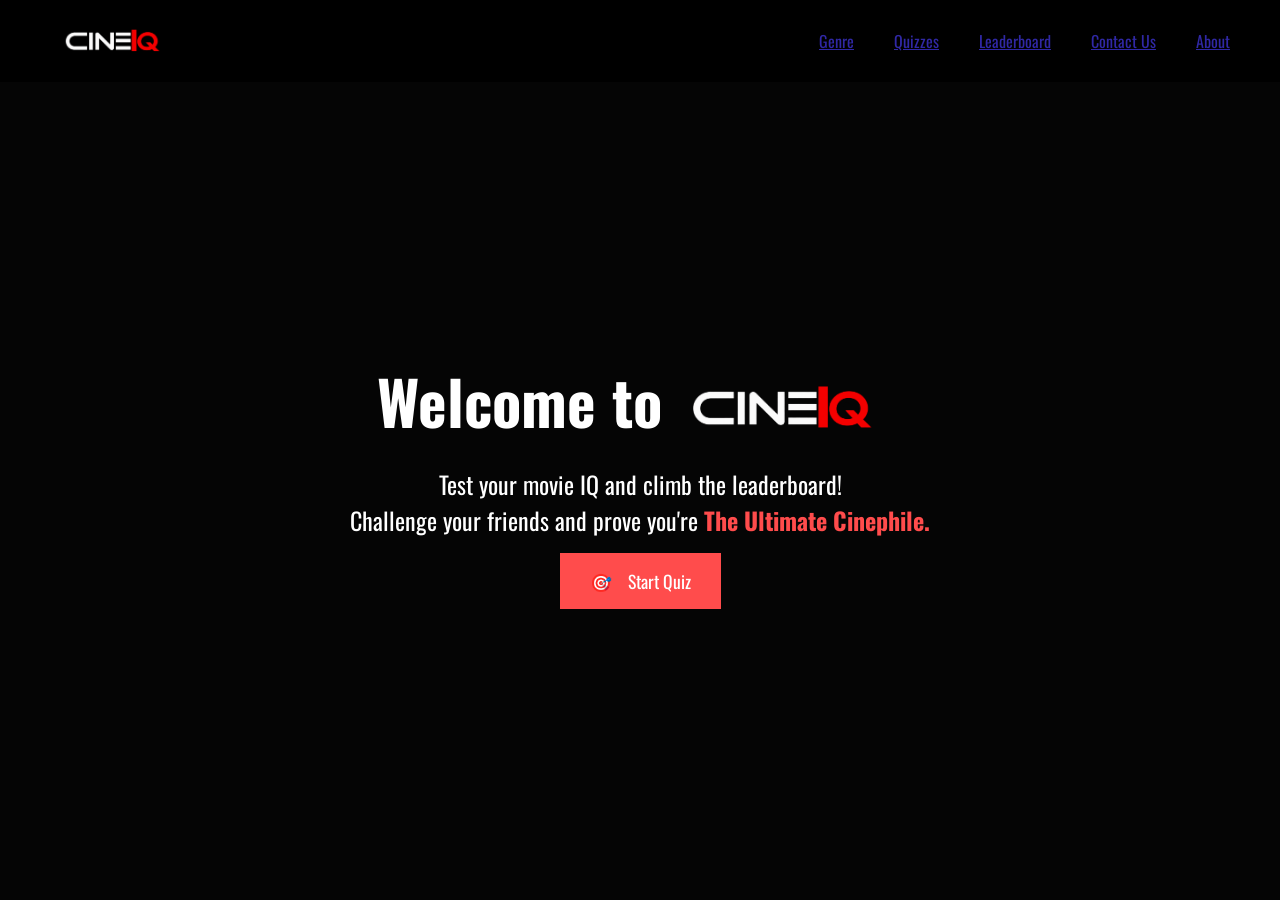
<file: index.html>
<html>
<head>
    
    <title>CinIQ</title>
    <link rel="stylesheet" href="n3.css">
    <link href="https://fonts.googleapis.com/css2?family=Oswald:wght@500&display=swap" rel="stylesheet">

    <style>
    
.navi-links a {
    color: #3028a5;
    text-decoration: underline; 
    transition: 0.3s;
}


.dropdown {
    position: relative;
}


.dropdown-menu {
    display: none;
    position: absolute;
    top: 100%;
    left: 0;
    background-color: rgba(0,0,0,0.85);
    padding: 10px 0;
    list-style: none;
    min-width: 150px;
    z-index: 1000;
}


.dropdown-menu li a {
    display: block;
    padding: 8px 20px;
    color: #3028a5;
    text-decoration: underline;
}

.dropdown-menu li a:hover {
    color: #ff4c4c;
}


.dropdown:hover .dropdown-menu {
    display: block;
}
</style>
</head>
<body>
    
    <header>
        <nav class="navibar">
            <div class="logo">
            <img src="cineiq-logo.png" alt="CINEIQ Logo">
            </div>
            <ul class="navi-links">
                <li class="dropdown">
                <a href="n22.html">Genre</a>
                <ul class="dropdown-menu">
                <li><a href="n333.html#Fantasy">Fantasy</a></li>
                <li><a href="n333.html#Sci-Fi">Sci-Fi</a></li>
                <li><a href="n333.html#Action">Action</a></li>
                <li><a href="n333.html#Horror">Horror</a></li>
                <li><a href="n333.html#Comedy">Comedy</a></li>
                <li><a href="n333.html#Romance">Romance</a></li>
            </ul>
        </li>
                <li><a href="n333.html">Quizzes</a></li>
                <li><a href="n8.html">Leaderboard</a></li>
                <li><a href="n7.html">Contact Us</a></li>
                <li><a href="n9.html">About</a></li>
            </ul>
        </nav>
    </header>


    <script>
        function startQuiz() {
            let name = prompt("Enter your name:");
            if (!name || name.trim() === "") {
                alert("Name is required to continue.");
                return;
            }
        
            let age = prompt("Enter your age:");
            if (!age || isNaN(age)) {
                alert("Please enter a valid number for age.");
                return;
            }
        
            age = parseInt(age);
            if (age < 18) {
                alert("Sorry, you must be 18 or older to enter the quiz.");
                return;
            }
        
            let players = JSON.parse(localStorage.getItem("leaderboard")) || [];
            players.push({ name: name, score: 0 });
            localStorage.setItem("leaderboard", JSON.stringify(players));
        
            window.location.href = "n22.html";
        }
        </script>
    <div class="hero">
        <div class="slide" style="background-image: url('Leonardo_Phoenix_09_Collage_of_popular_movie_posters_from_diff_1 (1).jpg');"></div>
        <div class="slide" style="background-image: url('Leonardo_Phoenix_09_Wide_cinematic_movie_still_panoramic_view_2 (1).jpg');"></div>
        <div class="slide" style="background-image: url('Header-SF-Movie-Reboots-JD.jpg');"></div>
        <div class="slide" style="background-image: url('Untitled-3.png');"></div>
        <div class="slide" style="background-image: url('20-Feel-Good-Movies-People-Swear-By-For-Your-Next-Bad-Day (1).webp');"></div>
      
        <div class="overlay"></div>

    
        
        <div class="hero-content">
            <br><br>
            <h1 class="welcome-heading">Welcome to <img src="cineiq-logo.png" alt="CINEIQ">
            </h1>
            <p>Test your movie IQ and climb the leaderboard!<br>
            Challenge your friends and prove you're <span><b>The Ultimate Cinephile.</b></span></p>
            
            <a href="#" class="cta-btn" onclick="startQuiz()">🎯&nbsp;&nbsp;&nbsp;&nbsp;Start Quiz</a>
        </div>
        </div>

        
    
</body>
</html>
</file>
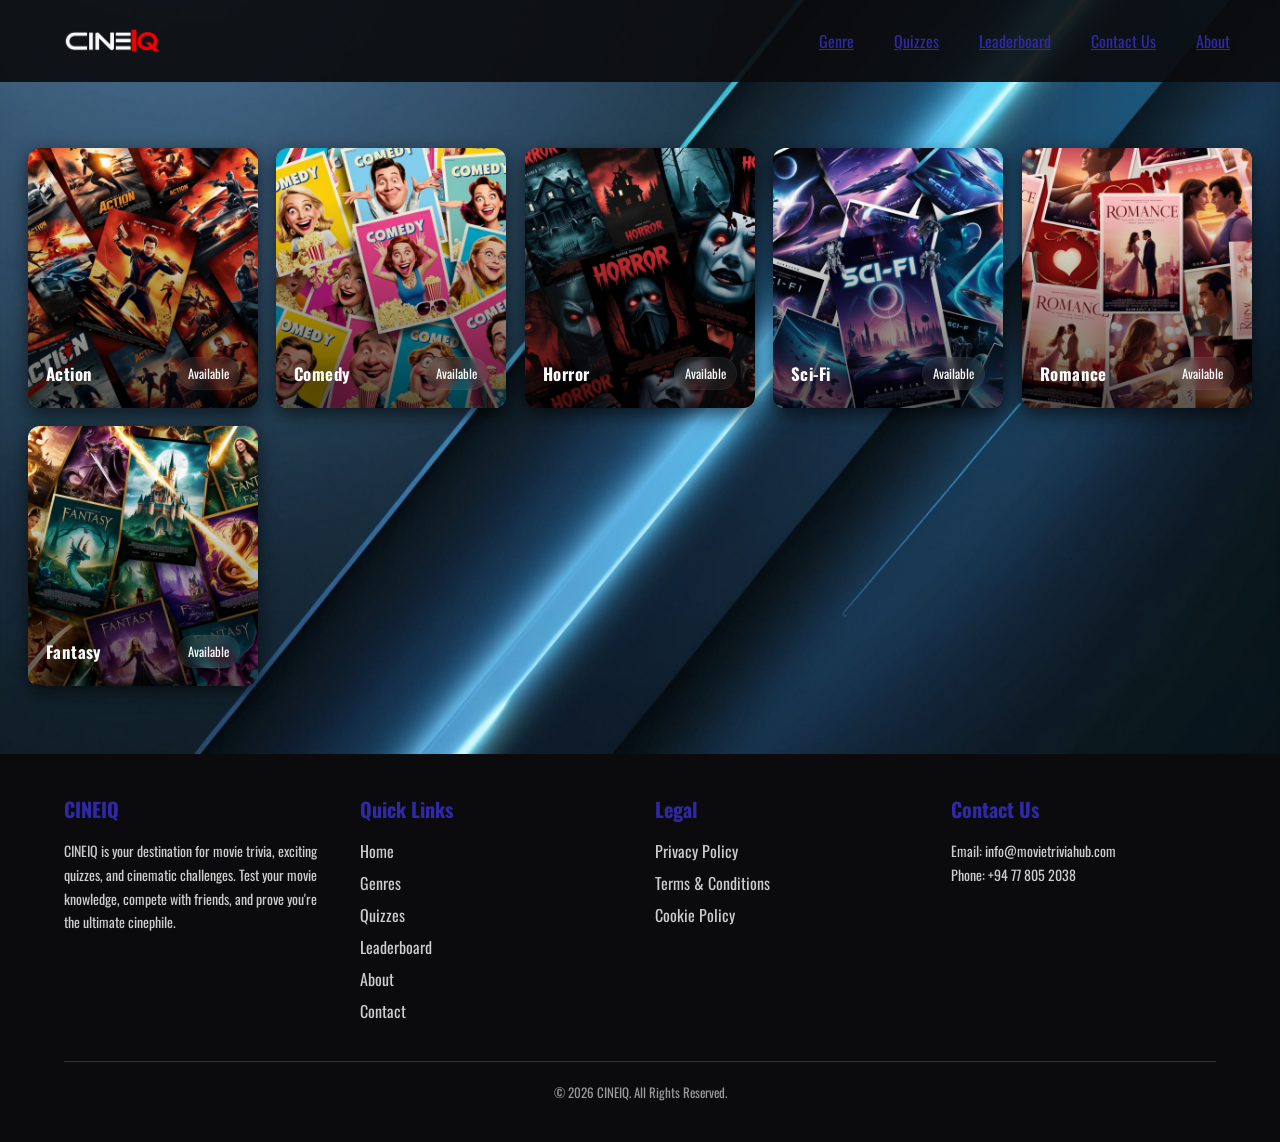
<file: n22.html>
<html>
    <head>
        <title>Categories</title>
            <link href="https://fonts.googleapis.com/css2?family=Oswald:wght@400;700&display=swap" rel="stylesheet">
            


            <style>

    * {
    margin: 0;
    padding: 0;
    box-sizing: border-box;
}


/* CINEIQ Navigation Logo */
.navibar .logo img {
    height: 42px;
    width: auto;
    display: block;
    object-fit: contain;
}


.navibar {
  font-family: 'Oswald', sans-serif;
    display: flex;
    justify-content: space-between; 
    align-items: center;
    padding: 20px 50px;
    background-color: rgba(11, 11, 13, 0.9); 
    position: fixed;
    top: 0;
    left: 0;
    right: 0;
    z-index: 1000;
}
.navibar .logo {
    font-size: 1.8rem;
    color: #3028a5;
}

.logo a {
    color: #3028a5;
    text-decoration: none;
    transition: color 0.3s;
}

.logo a:hover {
    color: #ff4c4c;
}

.navi-links {
    list-style: none;
    display: flex;
    gap: 40px;
}
.navi-links a {
    color: #3028a5;
    text-decoration: none;
    transition: 0.3s;
}
.navi-links a:hover {
    color: #ff4c4c;
}


:root{
    --bg:#0b0b0d;
    --card-radius:12px;
    --overlay-grad: linear-gradient(180deg, rgba(0,0,0,0.0) 20%, rgba(0,0,0,0.65) 100%);
    --accent: #ff3e00;
    --gap: 18px;
  }

  *{box-sizing:border-box}
  html,body{height:100%}
  body{
    margin:0;
    font-family:'Oswald', Inter, system-ui, -apple-system, "Segoe UI", Roboto, "Helvetica Neue", Arial, sans-serif;
    background:var(--bg);
    color:#fff;
    

    background-image: url('Leonardo_Phoenix_09_A_sleek_modern_dark_blue_abstract_backgrou_3.jpg');
    background-size: cover;
    background-position: center;
    background-repeat: no-repeat;
    background-attachment: fixed;
  }

  
  main {
    padding: 28px;
}

  .grid{
    display:grid;
    grid-template-columns: repeat(auto-fit, minmax(200px, 1fr));
    gap:var(--gap);
    align-items:stretch;
  }

  .card{
    position:relative;
    border-radius:var(--card-radius);
    overflow:hidden;
    transform-origin:center;
    transition: transform 300ms cubic-bezier(.2,.9,.3,1), box-shadow 300ms;
    cursor:pointer;
    min-height:260px;
    box-shadow: 0 6px 18px rgba(0,0,0,0.6);
    will-change: transform;
  }



  .card img{
    width:100%;
    height:100%;
    object-fit:cover;
    display:block;
    transition: transform 450ms ease;
  }

  .overlay{
    position:absolute;
    inset:0;
    display:flex;
    align-items:flex-end;
    justify-content:center;
    padding:18px;
    background:var(--overlay-grad);
    pointer-events:none;
  }

  .meta{
    width:100%;
    display:flex;
    align-items:center;
    justify-content:space-between;
    gap:10px;
  }

  .title{
    font-weight:700;
    font-size:1.05rem;
    letter-spacing:0.4px;
    color:#fff;
    text-shadow: 0 6px 18px rgba(0,0,0,0.6);
  }
  .tag{
    font-size:0.8rem;
    padding:6px 10px;
    border-radius:999px;
    background:rgba(255,255,255,0.06);
    border:1px solid rgba(255,255,255,0.04);
    color:#fff;
    backdrop-filter: blur(4px);
  }


  .card:hover{
    transform: translateY(-8px) scale(1.03) rotate(0deg) !important;
    box-shadow: 0 18px 40px rgba(0,0,0,0.7);
  }
  .card:hover img{
    transform: scale(1.08);
  }


  @media (max-width:520px){
    .card{ min-height:180px; }
    .title{ font-size:0.98rem; }
  }


  .card:focus{
    outline: 3px solid rgba(255,62,0,0.22);
    outline-offset:6px;
  }

  html {
    scroll-behavior: smooth;
  }



.navi-links a {
    color: #3028a5;
    text-decoration: underline; 
    transition: 0.3s;
}

.dropdown {
    position: relative;
}


.dropdown-menu {
    display: none;
    position: absolute;
    top: 100%;
    left: 0;
    background-color: rgba(0,0,0,0.85);
    padding: 10px 0;
    list-style: none;
    min-width: 150px;
    z-index: 1000;
}


.dropdown-menu li a {
    display: block;
    padding: 8px 20px;
    color: #3028a5;
    text-decoration: underline;
}

.dropdown-menu li a:hover {
    color: #ff4c4c;
}


.dropdown:hover .dropdown-menu {
    display: block;
}

/* Adjust layout and spacing for mobile screens */
@media (max-width: 768px) {
  body {
    padding: 10px;
  }

  .navibar {
    flex-direction: column;
    align-items: flex-start;
    padding: 10px 20px;
  }

  .navi-links {
    flex-direction: column;
    gap: 20px;
    width: 100%;
  }

  .grid {
    grid-template-columns: 1fr;
    gap: 12px;
  }

  footer {
    padding: 20px 10px;
  }

  footer div {
    margin: 10px 0;
  }
}

@media (max-width: 520px) {
  .card {
    min-height: 180px;
  }

  .title {
    font-size: 0.9rem;
  }

  .tag {
    font-size: 0.7rem;
  }

  footer div {
    text-align: center;
  }
}

/* CINEIQ Footer */
.footer {
    background: #0b0b0d;
    color: #fff;
    padding: 40px 5%;
    margin-top: 40px;
    width: 100%;
    font-family: 'Oswald', sans-serif;
}

.footer-container {
    max-width: 1200px;
    margin: auto;
    display: flex;
    flex-wrap: wrap;
    justify-content: space-between;
    gap: 30px;
}

.footer-section {
    flex: 1;
    min-width: 200px;
}

.footer-section h3 {
    color: #3028a5;
    margin-bottom: 15px;
    font-size: 20px;
}

.footer-section p {
    font-size: 14px;
    line-height: 1.7;
    color: #ccc;
}

.footer-section ul {
    list-style: none;
}

.footer-section ul li {
    margin-bottom: 8px;
}

.footer-section a {
    color: #ccc;
    text-decoration: none;
    transition: 0.3s;
}

.footer-section a:hover {
    color: #ff4c4c;
}

.footer hr {
    border: 0;
    border-top: 1px solid #333;
    margin: 30px 0 20px;
}

.footer-bottom {
    text-align: center;
    font-size: 13px;
    color: #999;
}

</style>
        </head>
        <body>

          <header>
            <nav class="navibar">
                <div class="logo">
                  <a href="index.html">
                <img src="cineiq-logo.png" alt="CINEIQ Logo">
                </a>
                </div>
                <ul class="navi-links">
                    <li class="dropdown">
                    <a href="n22.html">Genre</a>
                    <ul class="dropdown-menu">
                    <li><a href="n333.html#Fantasy">Fantasy</a></li>
                    <li><a href="n333.html#Sci-Fi">Sci-Fi</a></li>
                    <li><a href="n333.html#Action">Action</a></li>
                    <li><a href="n333.html#Horror">Horror</a></li>
                    <li><a href="n333.html#Comedy">Comedy</a></li>
                    <li><a href="n333.html#Romance">Romance</a></li>
                </ul>
            </li>
                    <li><a href="n333.html">Quizzes</a></li>
                    <li><a href="n8.html">Leaderboard</a></li>
                    <li><a href="n7.html">Contact Us</a></li>
                    <li><a href="n9.html">About</a></li>
                </ul>
            </nav>
        </header>
                <br><br><br><br><br>
            <main>
                <section class="grid" aria-label="Movie categories">
                 
                   <a href="n333.html#Action">
                  <article class="card" tabindex="0" data-rotate="-6" role="button" aria-pressed="false" aria-label="Action category">
                    <img src="Leonardo_Phoenix_09_Collage_of_explosive_action_movie_posters_0.jpg" alt="Action genre poster collage">
                    <div class="overlay">
                      <div class="meta">
                        <div class="title">Action</div>
                        <div class="tag">Available</div>
                      </div>
                    </div>
                  </article></a>
                  
                  <a href="n333.html#Comedy">
                  <article class="card" tabindex="0" data-rotate="3" role="button" aria-pressed="false" aria-label="Comedy category">
                    <img src="Leonardo_Phoenix_09_Collage_of_colorful_comedy_movie_posters_f_3.jpg" alt="Comedy genre poster collage">
                    <div class="overlay">
                      <div class="meta">
                        <div class="title">Comedy</div>
                        <div class="tag">Available</div>
                      </div>
                    </div>
                  </article></a>
              
                  <a href="n333.html#Horror">
                  <article class="card" tabindex="0" data-rotate="-3" role="button" aria-pressed="false" aria-label="Horror category">
                    <img src="Leonardo_Phoenix_09_Collage_of_horror_movie_posters_featuring_1.jpg" alt="Horror genre poster collage">
                    <div class="overlay">
                      <div class="meta">
                        <div class="title">Horror</div>
                        <div class="tag">Available</div>
                      </div>
                    </div>
                  </article></a>
              
                  <a href="n333.html#Sci-Fi">
                  <article class="card" tabindex="0" data-rotate="6" role="button" aria-pressed="false" aria-label="Science Fiction category">
                    <img src="Leonardo_Phoenix_09_Collage_of_scifi_movie_posters_featuring_s_2.jpg" alt="Science fiction genre poster collage">
                    <div class="overlay">
                      <div class="meta">
                        <div class="title">Sci-Fi</div>
                        <div class="tag">Available</div>
                      </div>
                    </div>
                  </article></a>
              

                  <a href="n333.html#Romance">
                  <article class="card" tabindex="0" data-rotate="0" role="button" aria-pressed="false" aria-label="Romance category">
                    <img src="Leonardo_Phoenix_09_Collage_of_romance_movie_posters_featuring_3.jpg" alt="Romance genre poster collage">
                    <div class="overlay">
                      <div class="meta">
                        <div class="title">Romance</div>
                        <div class="tag">Available</div>
                      </div>
                    </div>
                  </article></a>
              

                  <a href="n333.html#Fantasy">
                  <article class="card" tabindex="0" data-rotate="-3" role="button" aria-pressed="false" aria-label="Fantasy category">
                    <img src="Leonardo_Phoenix_09_Collage_of_fantasy_movie_posters_featuring_2.jpg" alt="Fantasy genre poster collage">
                    <div class="overlay">
                      <div class="meta">
                        <div class="title">Fantasy</div>
                        <div class="tag">Available</div>
                      </div>
                    </div>
                  </article></a>
              
                </section>
              </main>

<!-- CINEIQ Footer -->
<footer class="footer">

    <div class="footer-container">

        <!-- About -->
        <div class="footer-section">
            <h3>CINEIQ</h3>
            <p>
                CINEIQ is your destination for movie trivia,
                exciting quizzes, and cinematic challenges.
                Test your movie knowledge, compete with friends,
                and prove you're the ultimate cinephile.
            </p>
        </div>

        <!-- Quick Links -->
        <div class="footer-section">
            <h3>Quick Links</h3>
            <ul>
                <li><a href="n1.html">Home</a></li>
                <li><a href="n22.html">Genres</a></li>
                <li><a href="n333.html">Quizzes</a></li>
                <li><a href="n8.html">Leaderboard</a></li>
                <li><a href="n9.html">About</a></li>
                <li><a href="n7.html">Contact</a></li>
            </ul>
        </div>

        <!-- Legal -->
        <div class="footer-section">
            <h3>Legal</h3>
            <ul>
                <li><a href="#">Privacy Policy</a></li>
                <li><a href="#">Terms & Conditions</a></li>
                <li><a href="#">Cookie Policy</a></li>
            </ul>
        </div>

        <!-- Contact -->
        <div class="footer-section">
            <h3>Contact Us</h3>
            <p>Email: info@movietriviahub.com</p>
            <p>Phone: +94 77 805 2038</p>
        </div>

    </div>

    <hr>

    <div class="footer-bottom">
        &copy; 2026 CINEIQ. All Rights Reserved.
    </div>

</footer>

            </body>
    </html>
</file>
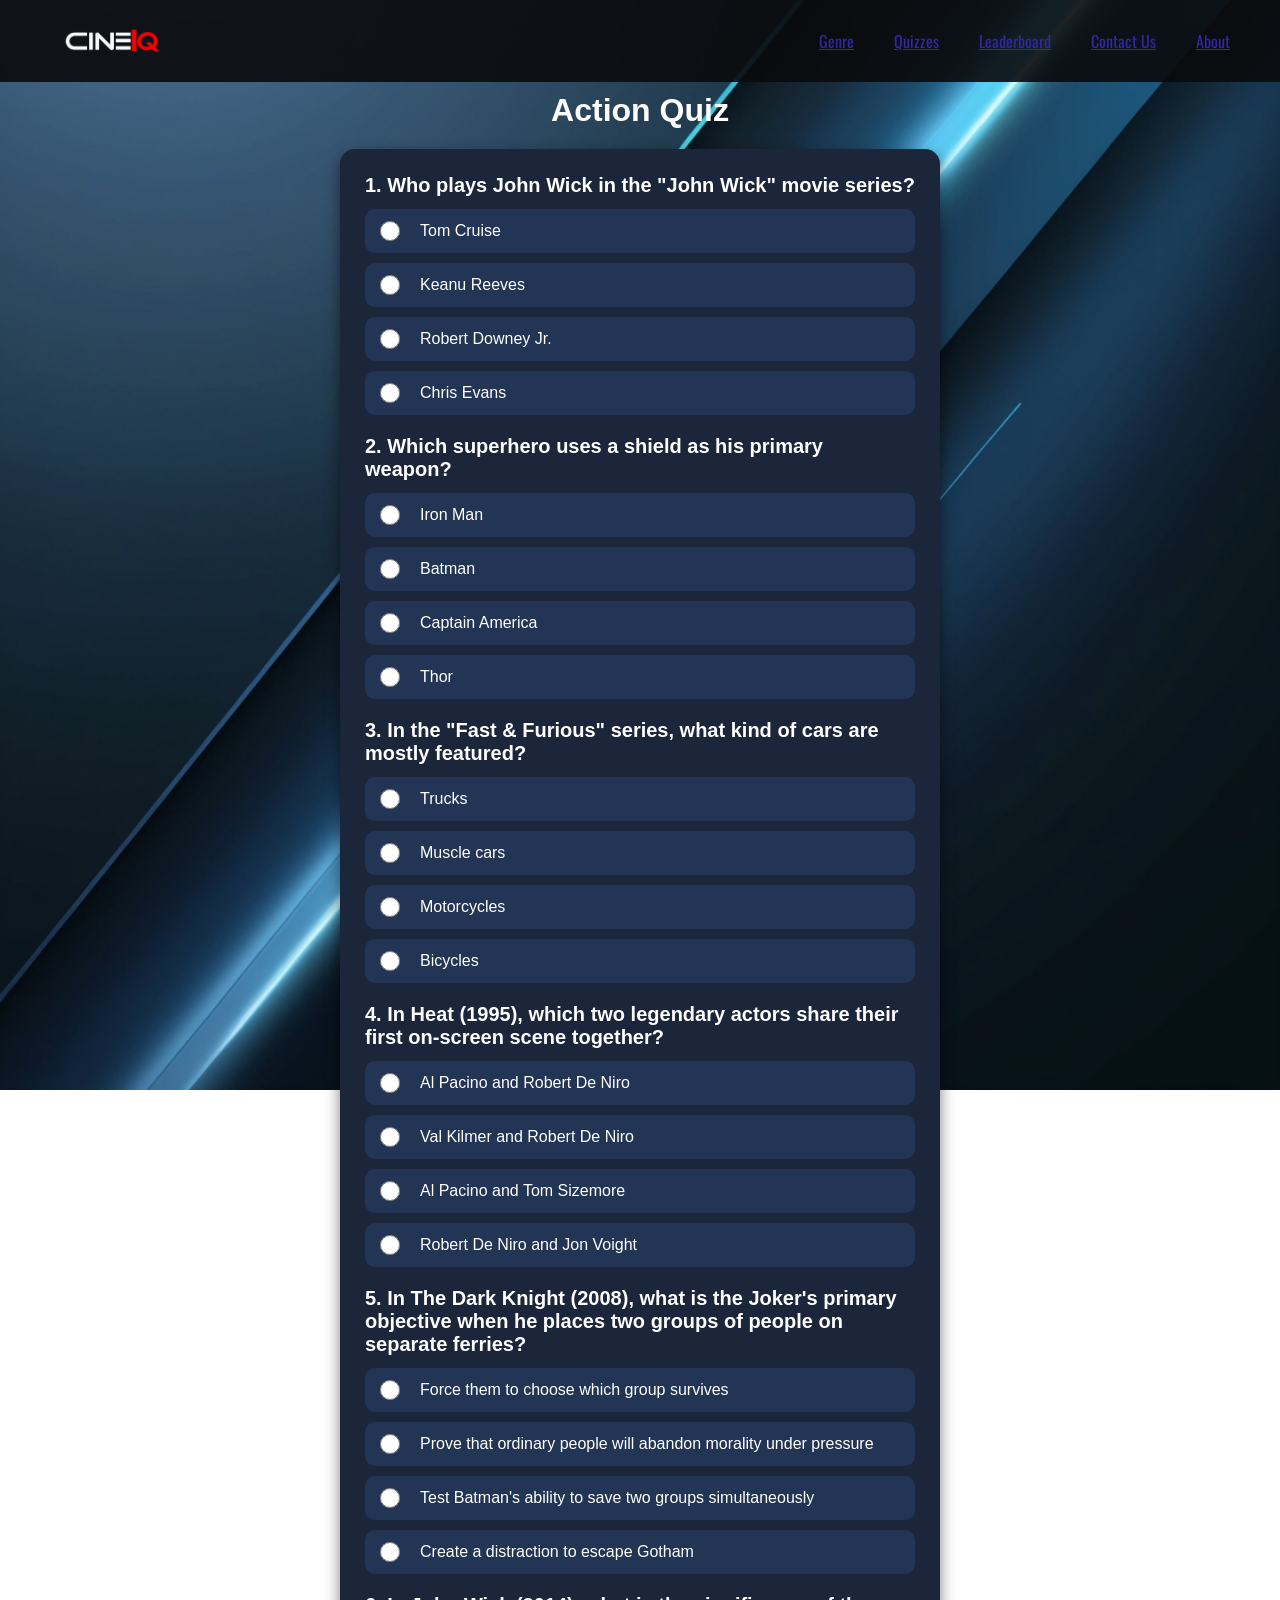
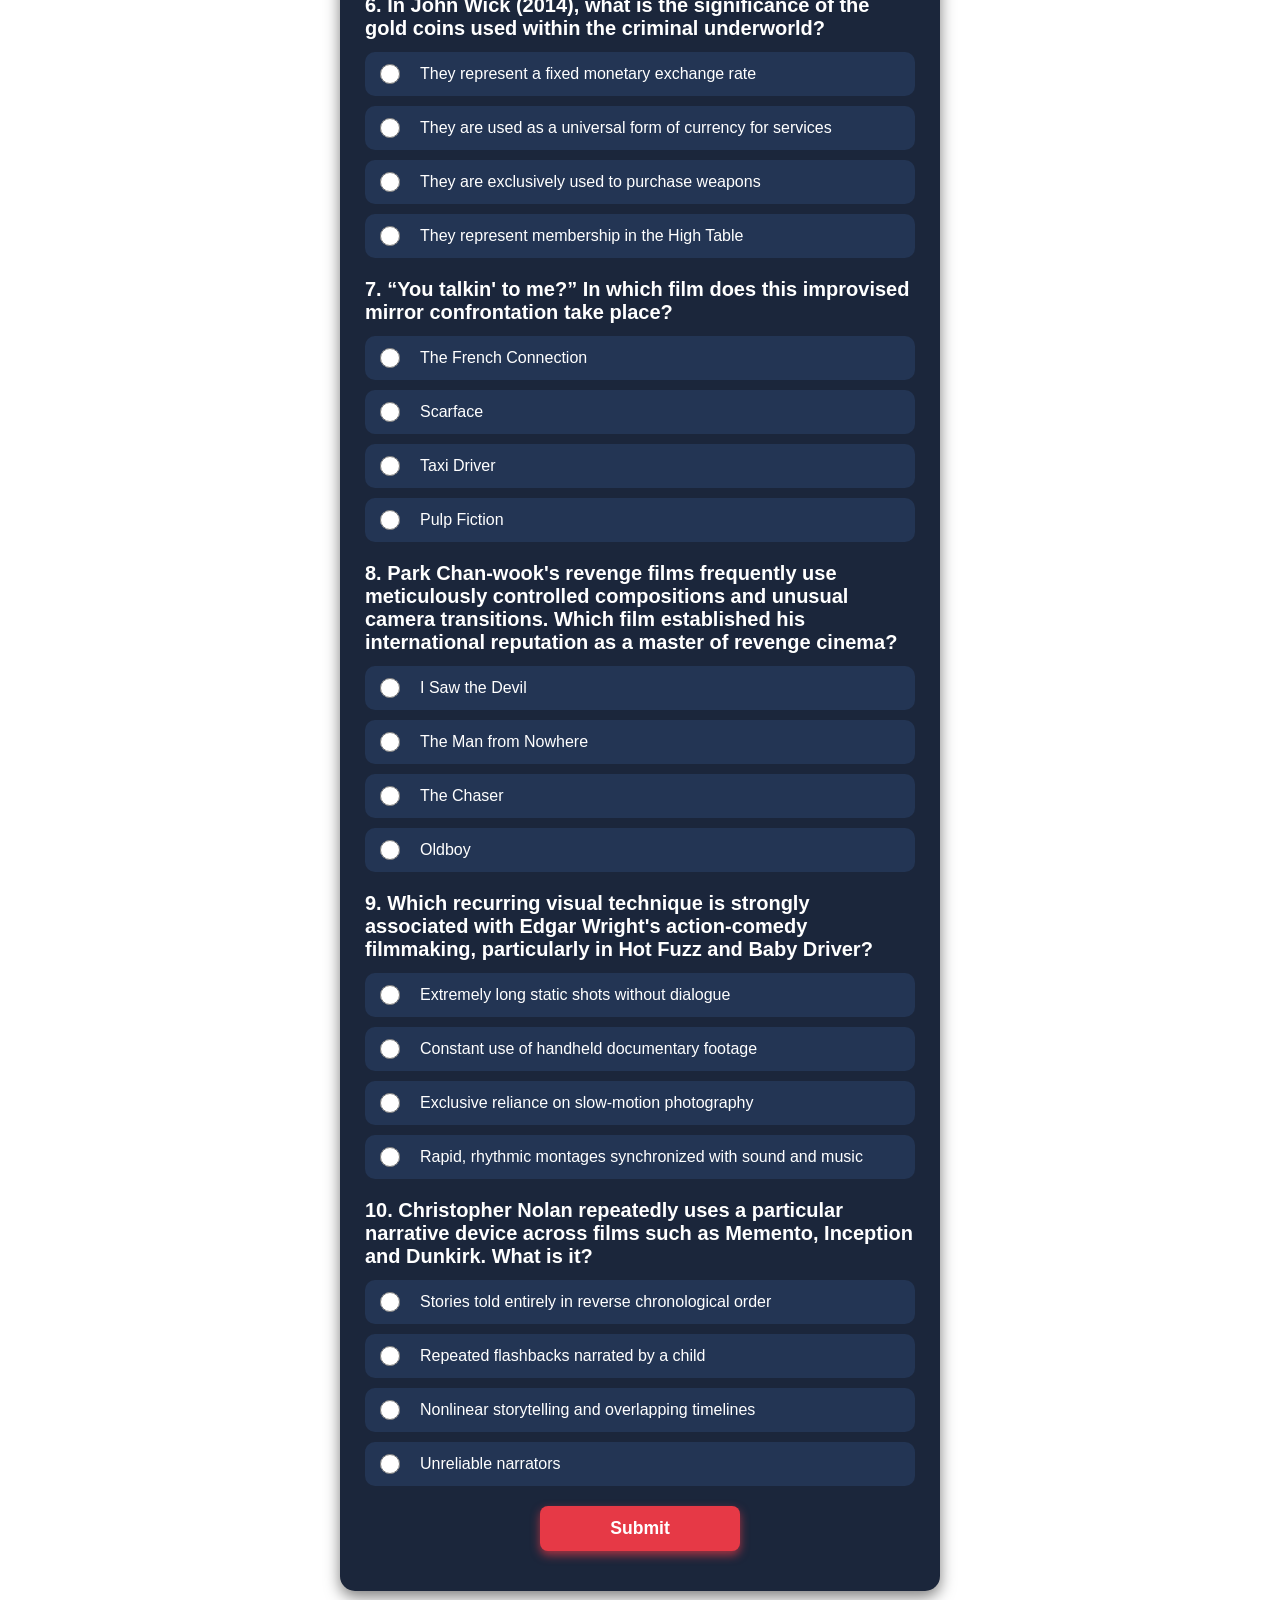
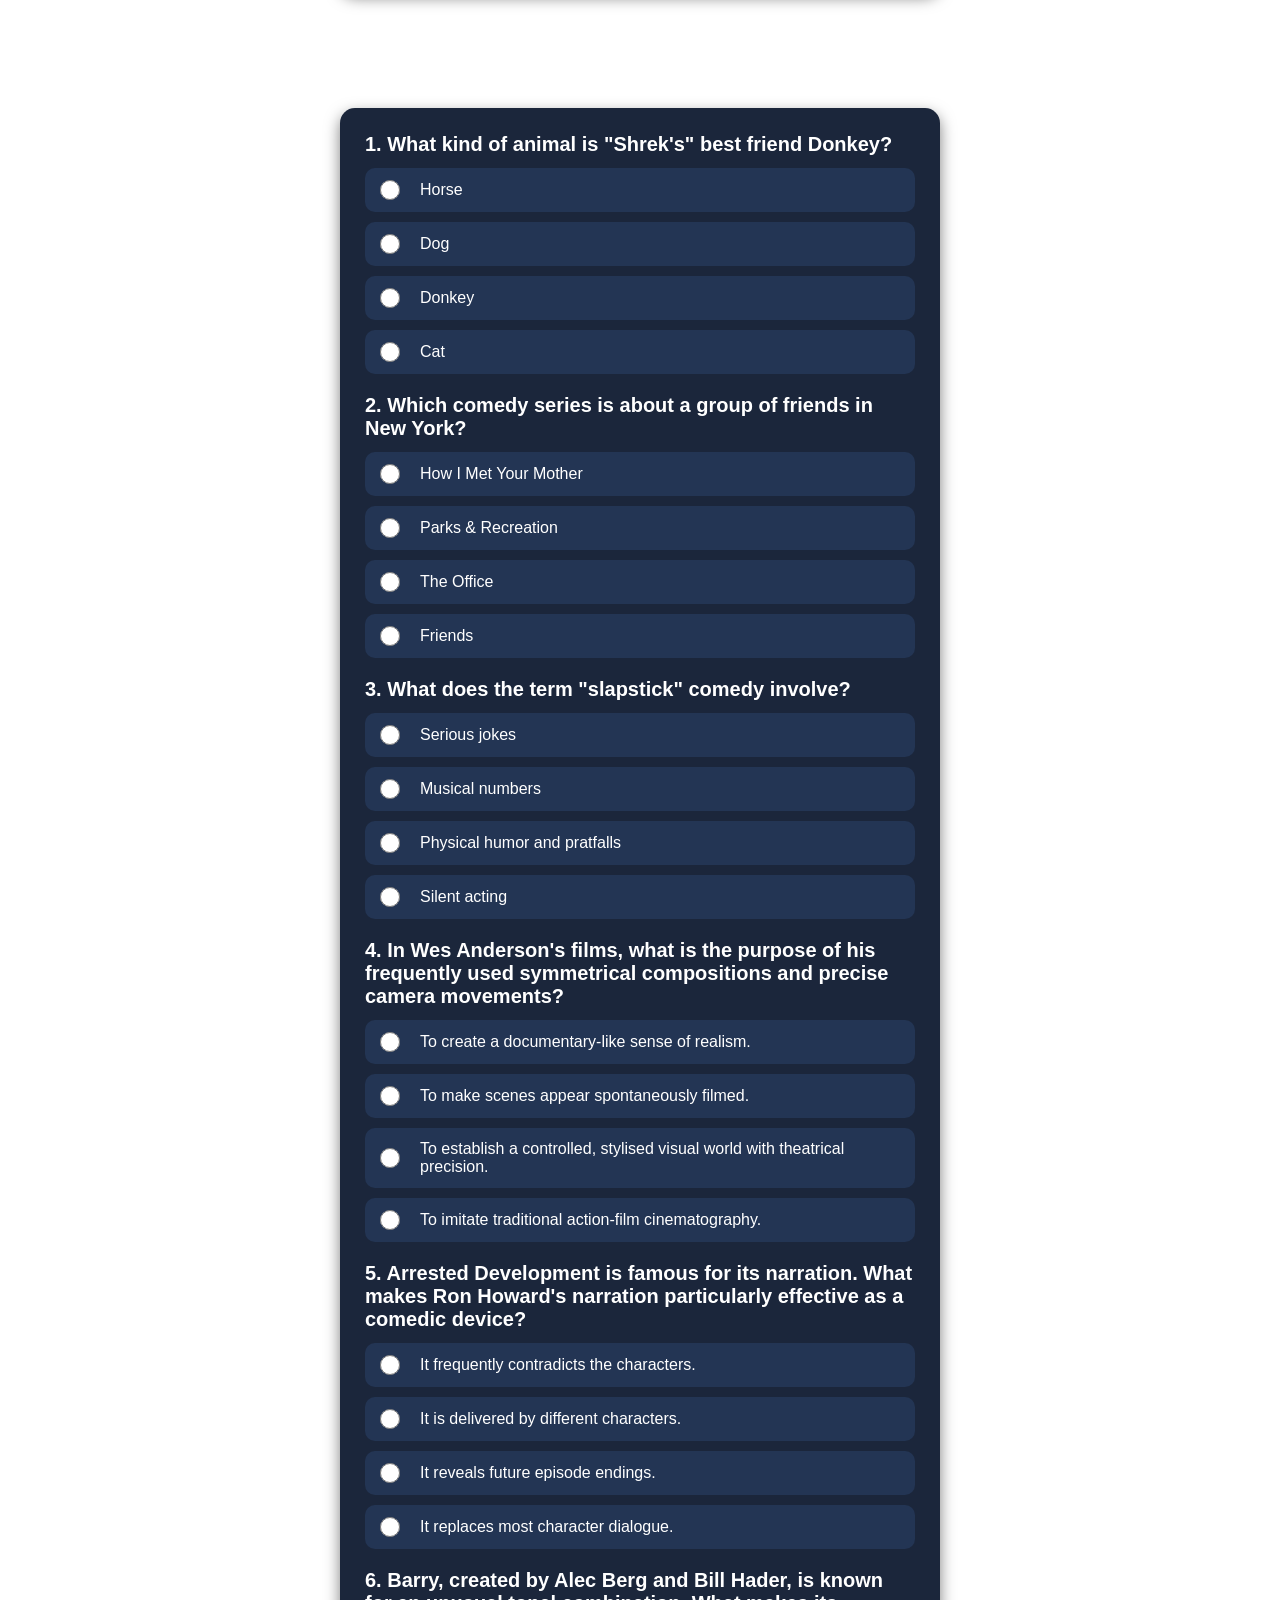
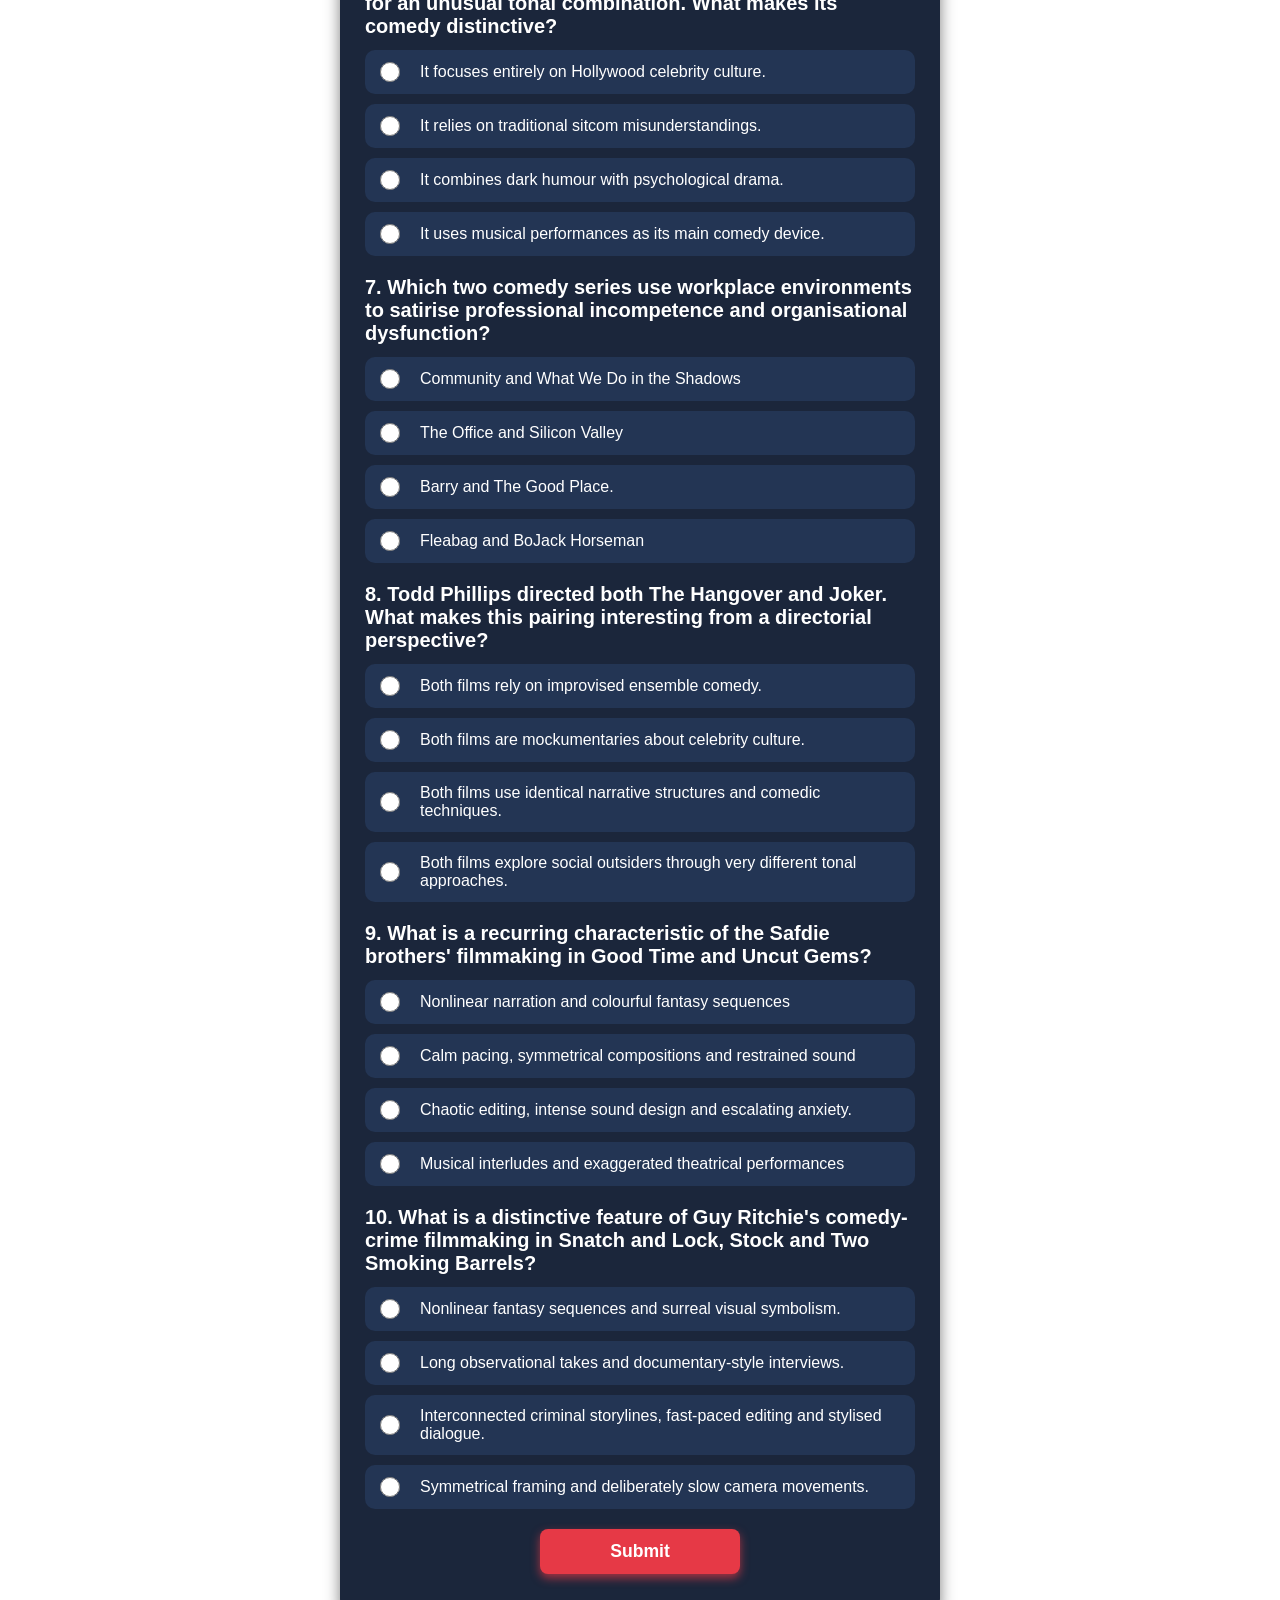
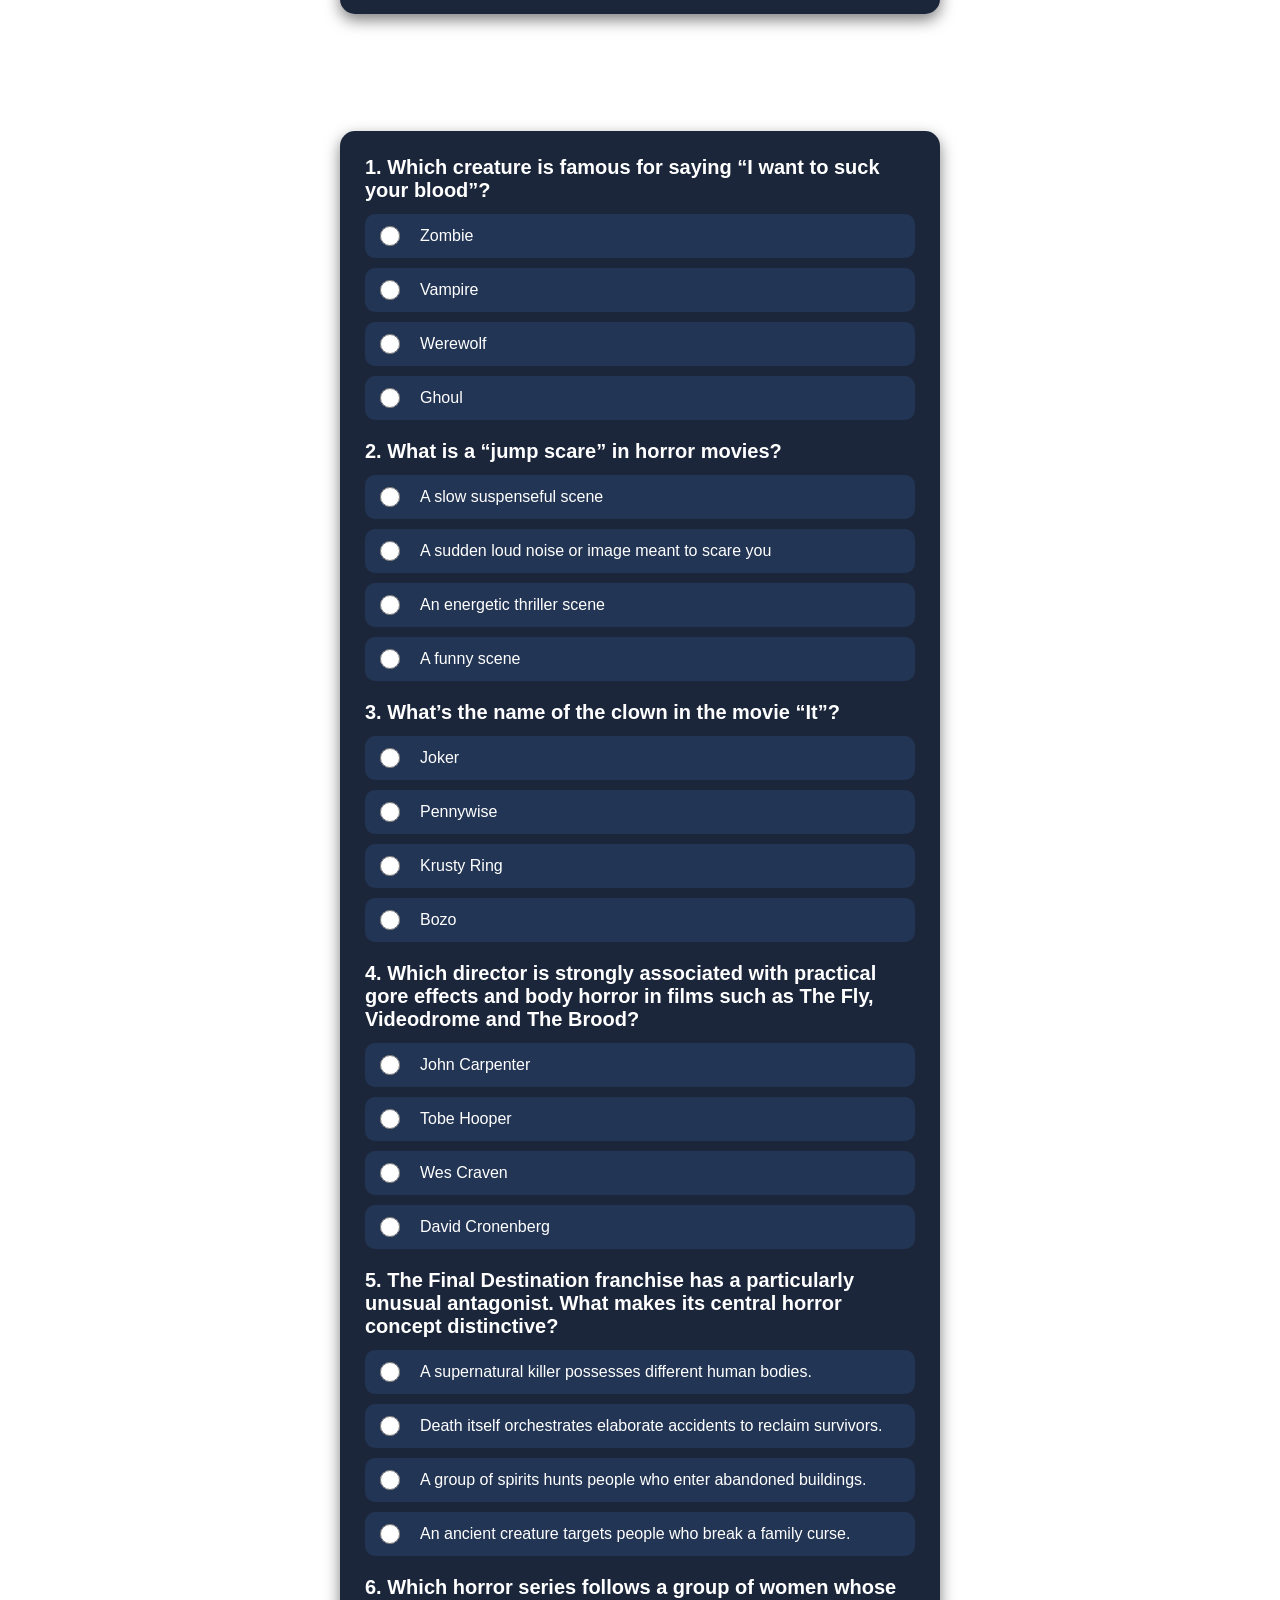
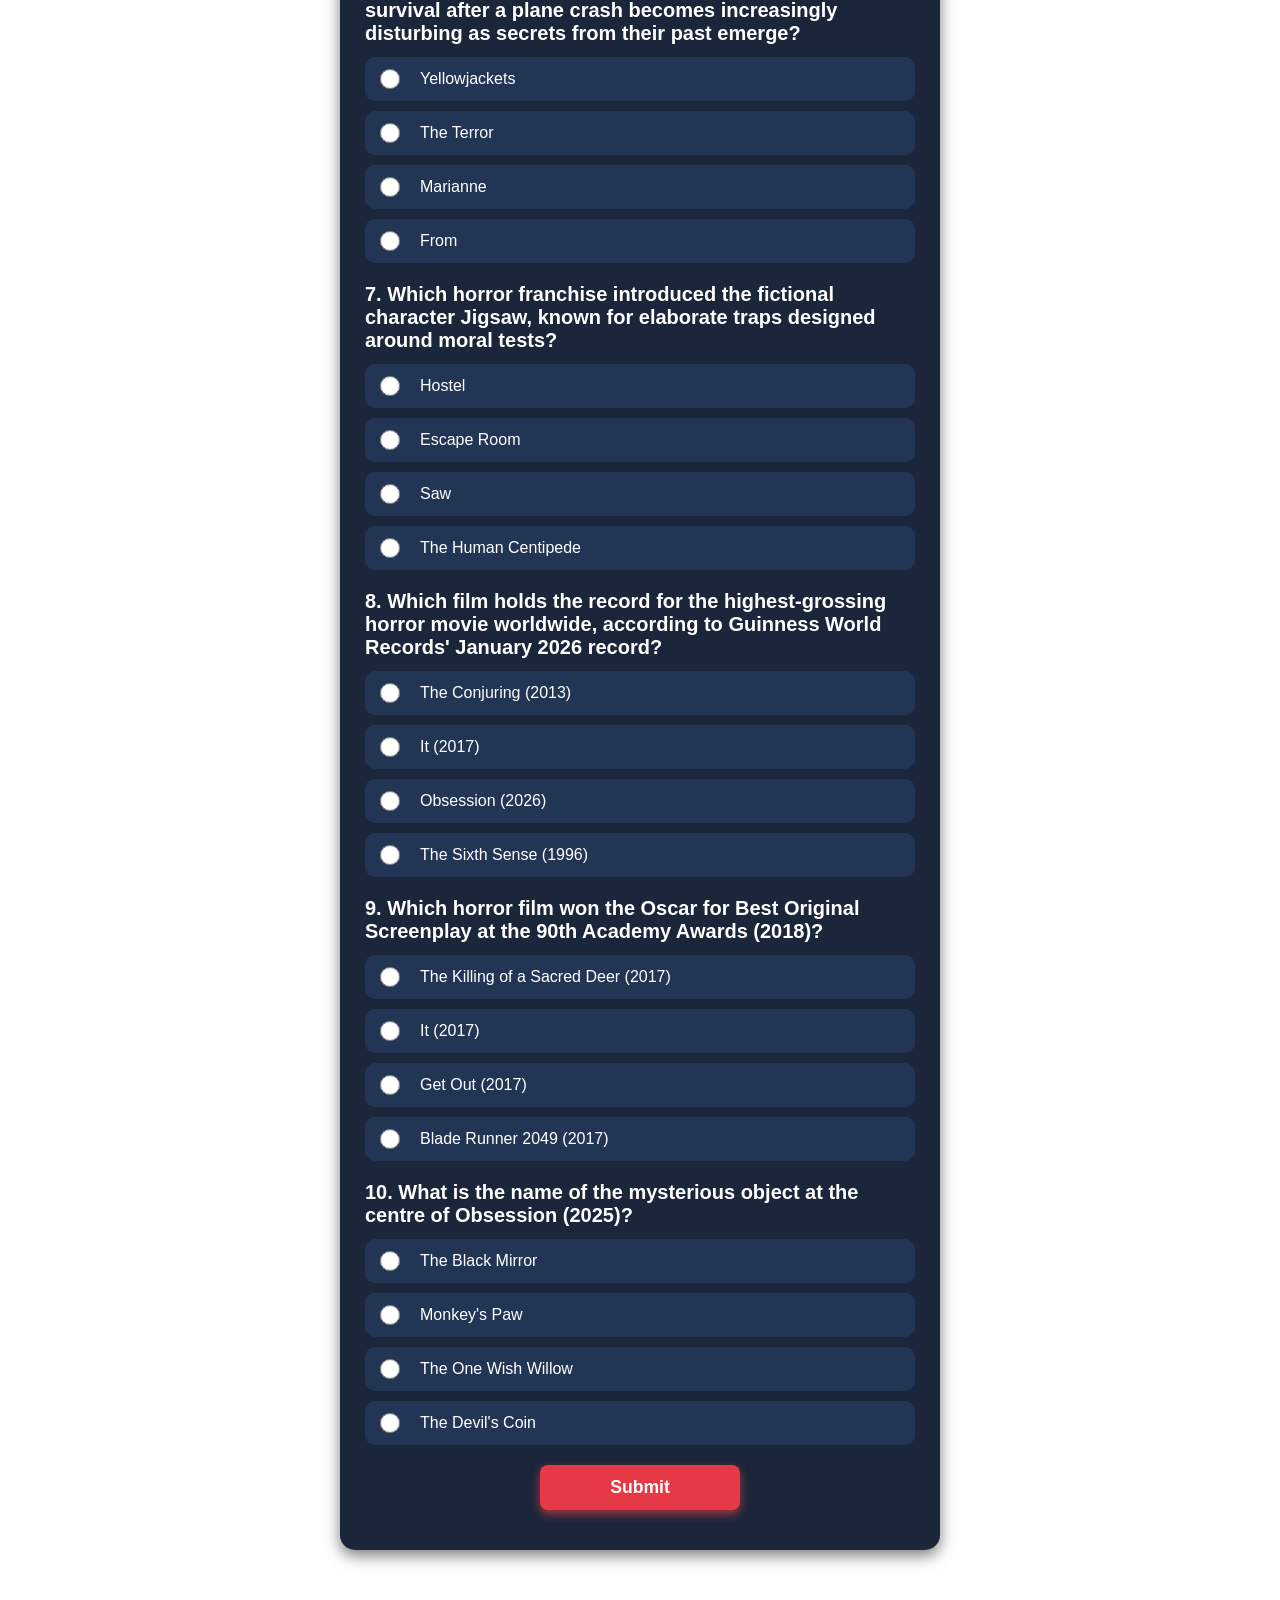
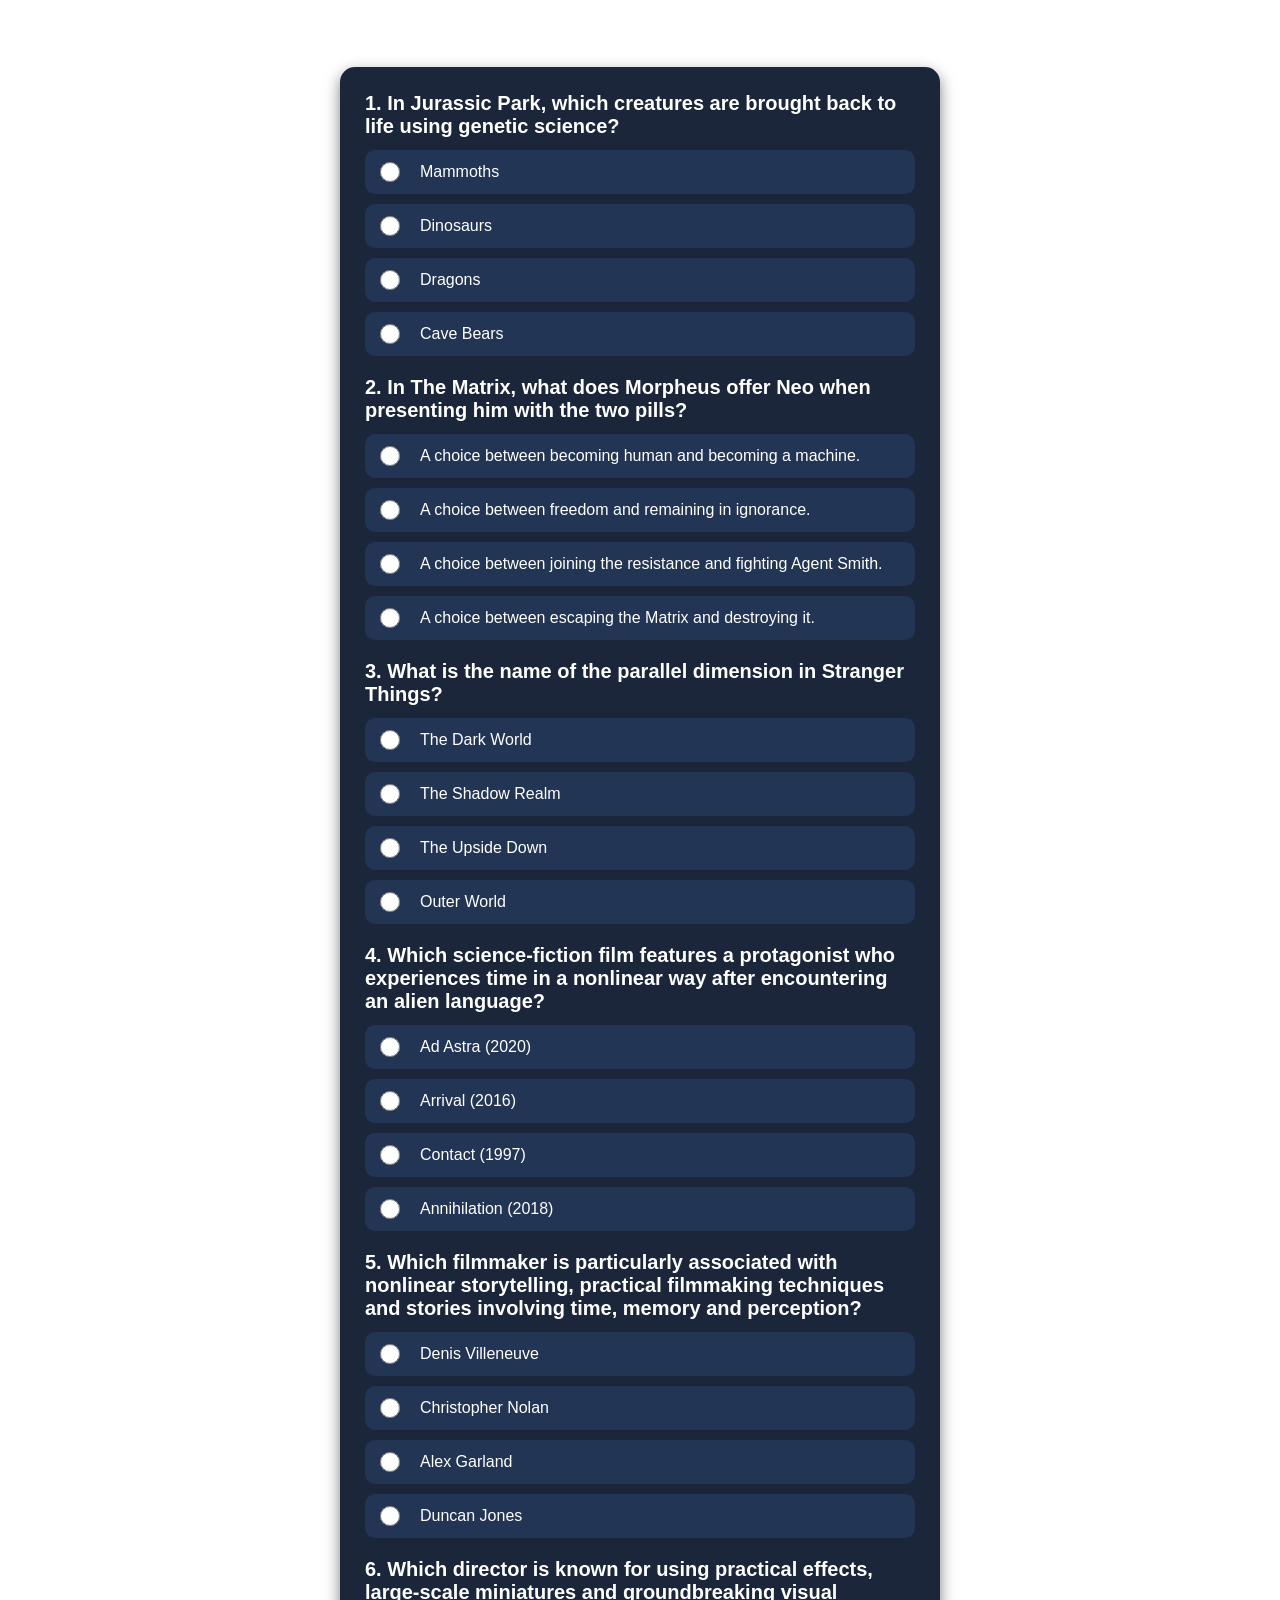
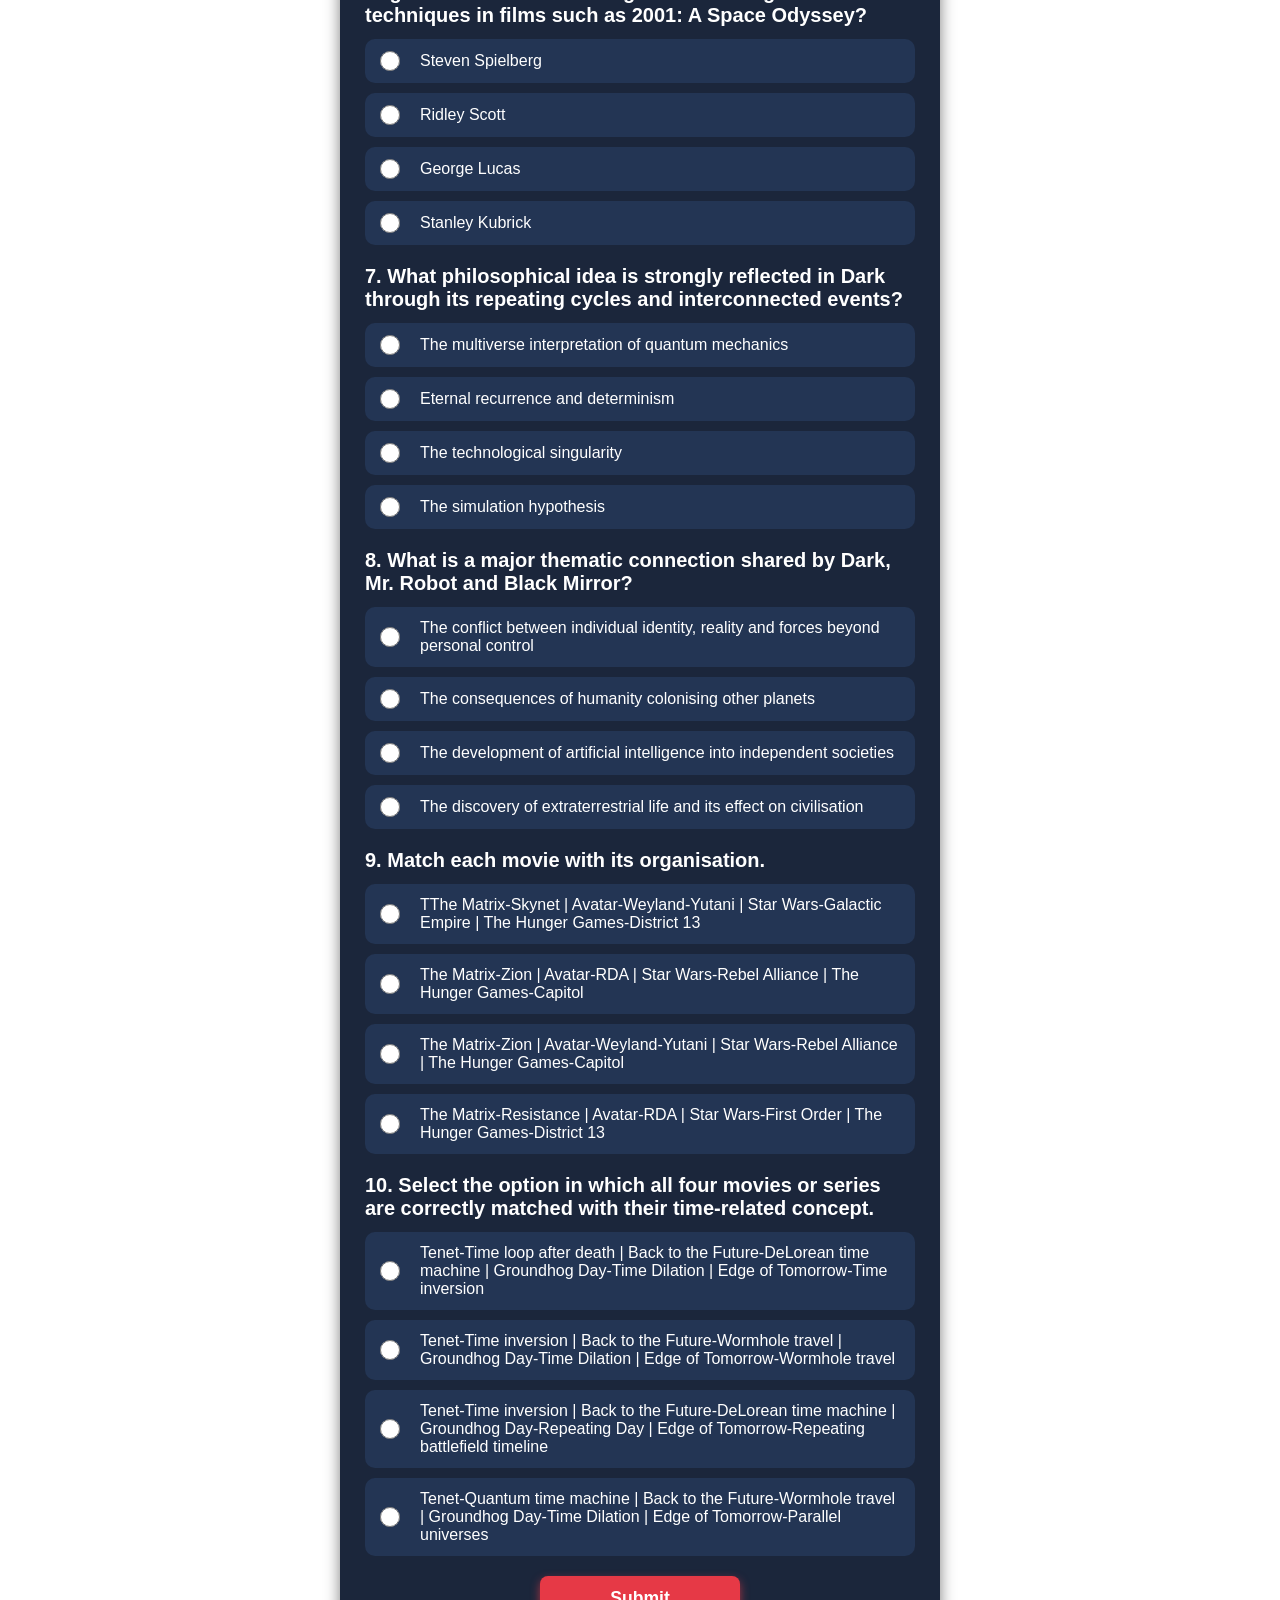
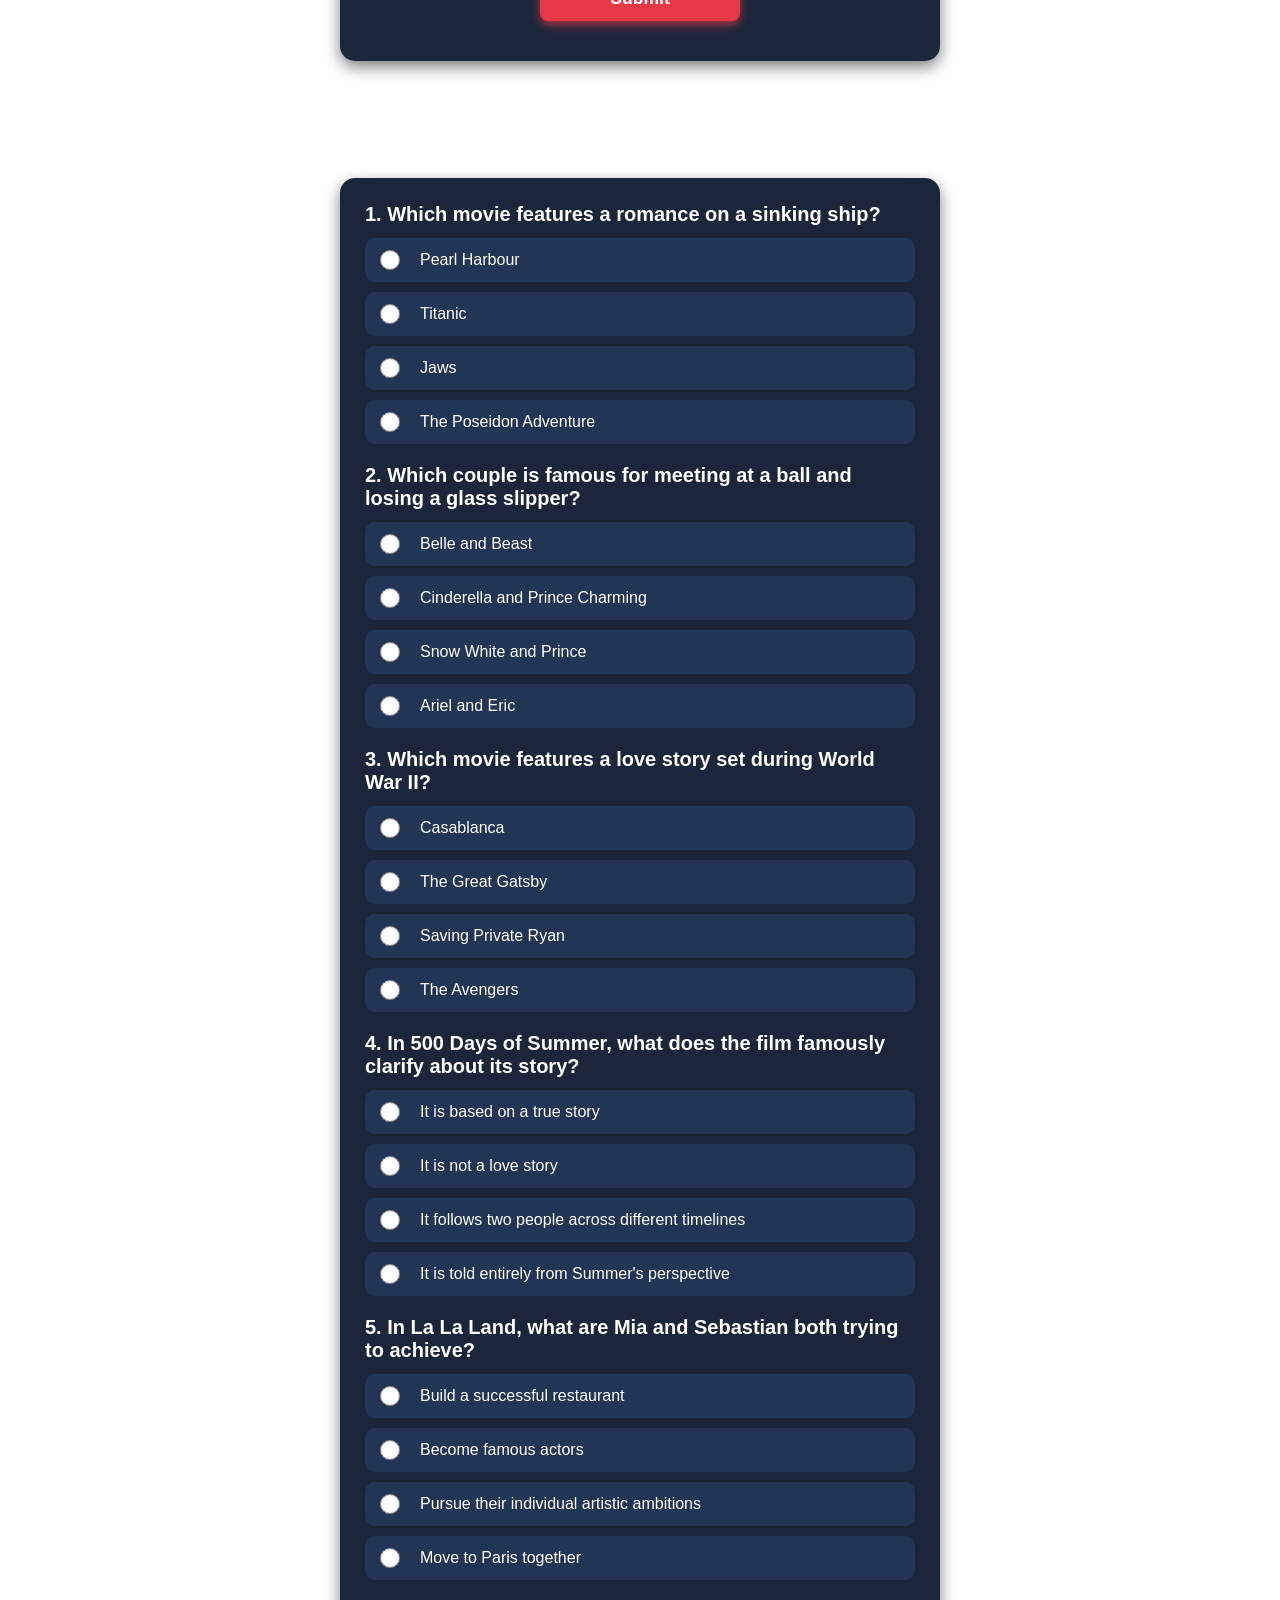
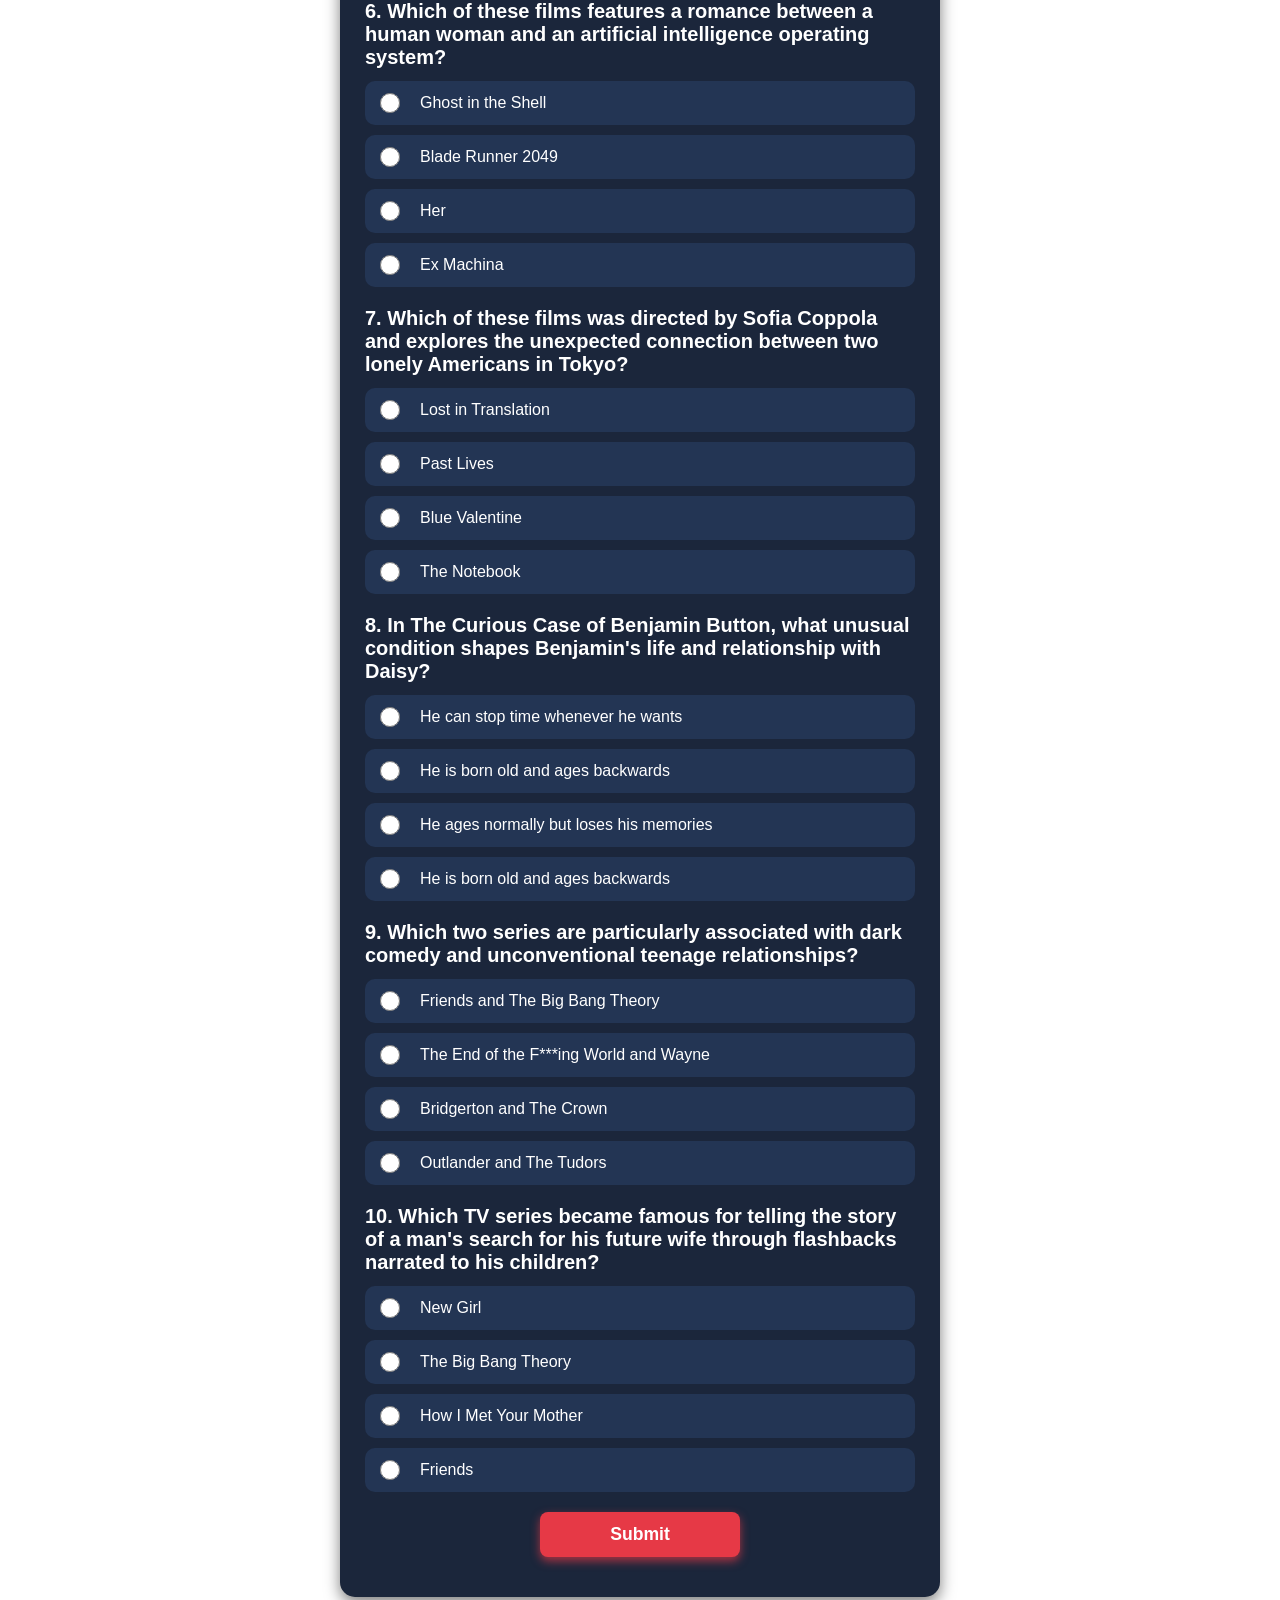
<file: n333.html>
<!DOCTYPE html>
<html lang="en">
<head>
<meta charset="UTF-8">
<meta name="viewport" content="width=device-width, initial-scale=1.0">
<title>CineIQ</title>
<link href="https://fonts.googleapis.com/css2?family=Oswald:wght@400;700&display=swap" rel="stylesheet">
<style>
* { margin:0; padding:0; box-sizing:border-box; }
body {
    font-family: Arial, sans-serif;
    color:white;
    background-image: url('Leonardo_Phoenix_09_A_sleek_modern_dark_blue_abstract_backgrou_3.jpg');
    background-size: cover;
    background-position: center;
    background-repeat: no-repeat;
    background-attachment: fixed;
    padding:20px;
}
.navibar {
    font-family: 'Oswald', sans-serif;
    display:flex; justify-content:space-between; align-items:center;
    padding:20px 50px; background-color: rgba(11, 11, 13, 0.9);
    position: fixed; top:0; left:0; right:0; z-index:1000;
}


/* CINEIQ Navigation Logo */
.navibar .logo img {
    height: 42px;
    width: auto;
    display: block;
    object-fit: contain;
}

.navibar .logo { font-size:1.8rem; color:#3028a5; }
.logo a { color:#3028a5; text-decoration:none; transition: color 0.3s; }
.logo a:hover { color:#ff4c4c; }
.navi-links { list-style:none; display:flex; gap:40px; }
.navi-links a { color:#3028a5; text-decoration:underline; transition:0.3s; }
.navi-links a:hover { color:#ff4c4c; }
.dropdown { position: relative; }
.dropdown-menu {
    display:none; position:absolute; top:100%; left:0;
    background-color: rgba(0,0,0,0.85); padding:10px 0;
    list-style:none; min-width:150px; z-index:1000;
}
.dropdown:hover .dropdown-menu { display:block; }
.dropdown-menu li a { display:block; padding:8px 20px; color:#3028a5; text-decoration:underline; }
.dropdown-menu li a:hover { color:#ff4c4c; }
main { padding-top:80px; }
section { margin-bottom:60px; }
.quiz-container {
    max-width:600px; margin:auto; background:#1b263b;
    padding:25px; border-radius:15px;
    box-shadow:0 6px 15px rgba(0,0,0,0.5);
    transition: transform 0.3s ease, box-shadow 0.3s ease;
}
.quiz-container:hover { transform:scale(1.05); box-shadow:0 12px 30px rgba(3,1,1,0.8); }
h1 { text-align:center; margin-bottom:20px; font-weight:700; font-size:2rem; }
.question { margin-bottom:20px; }
.question h3 { font-weight:700; margin-bottom:12px; font-size:1.25rem; }
label {
    display:flex; align-items:center; background:#233554;
    padding:12px 15px; border-radius:10px; margin-bottom:10px;
    cursor:pointer; transition:background 0.3s ease, color 0.3s ease;
    user-select:none; font-size:1rem; gap:10px;
}
input[type="radio"] { accent-color:#ff4c4c; cursor:pointer; flex-shrink:0; width:20px; height:20px; }
label input[type="radio"] { margin-right:10px; }
label:hover, input[type="radio"]:checked + label { background:#ff4c4c; color:white; }
button {
    width:100%; max-width:200px; margin:20px auto 0 auto; display:block;
    background:#e63946; border-radius:8px; font-weight:700; font-size:1.1rem; color:white;
    border:none; cursor:pointer; padding:12px 0; box-shadow:0 4px 10px rgba(230,57,70,0.7);
    transition: background 0.3s ease;
}
button:hover { background:#d62828; }
.result { margin-top:15px; font-size:1.2rem; font-weight:700; text-align:center; color:#ffbaba; user-select:none; }
#scrollBtn {
  position:fixed; bottom:20px; right:20px; z-index:99;
  font-size:20px; width:45px; height:45px; border:none; outline:none;
  background:white; color:#333; cursor:pointer; border-radius:50%;
  box-shadow:0 4px 10px rgba(0,0,0,0.15); opacity:0; pointer-events:none;
  transition: opacity 0.4s ease;
}
#scrollBtn.show { opacity:1; pointer-events:auto; }
#scrollBtn:hover { background:#f5f5f5; transform:translateY(-3px); }
@media(max-width:600px){
    body { padding:10px; }
    .navibar { padding:12px 20px; flex-direction:column; gap:10px; }
    .navi-links { flex-wrap:wrap; justify-content:center; gap:15px; }
    .quiz-container { padding:20px; max-width:100%; }
    button { max-width:100%; }
}

/* CINEIQ Footer */
.footer {
    background: #0b0b0d;
    color: #fff;
    padding: 40px 5%;
    margin-top: 40px;
    width: 100%;
    font-family: 'Oswald', sans-serif;
}

.footer-container {
    max-width: 1200px;
    margin: auto;
    display: flex;
    flex-wrap: wrap;
    justify-content: space-between;
    gap: 30px;
}

.footer-section {
    flex: 1;
    min-width: 200px;
}

.footer-section h3 {
    color: #3028a5;
    margin-bottom: 15px;
    font-size: 20px;
}

.footer-section p {
    font-size: 14px;
    line-height: 1.7;
    color: #ccc;
}

.footer-section ul {
    list-style: none;
}

.footer-section ul li {
    margin-bottom: 8px;
}

.footer-section a {
    color: #ccc;
    text-decoration: none;
    transition: 0.3s;
}

.footer-section a:hover {
    color: #ff4c4c;
}

.footer hr {
    border: 0;
    border-top: 1px solid #333;
    margin: 30px 0 20px;
}

.footer-bottom {
    text-align: center;
    font-size: 13px;
    color: #999;
}

/* Mobile footer */
@media (max-width: 600px) {
    .footer-container {
        flex-direction: column;
        gap: 25px;
    }
}

.footer {
    width: calc(100% + 40px);
    margin-left: -20px;
    margin-right: -20px;
    box-sizing: border-box;
}


/* Answer feedback after submitting a quiz */
label.answer-correct {
    background:#166534 !important;
    color:#fff !important;
    border:1px solid #22c55e;
}
label.answer-incorrect {
    background:#991b1b !important;
    color:#fff !important;
    border:1px solid #ef4444;
}
label.answer-correct:hover,
label.answer-incorrect:hover { filter:brightness(1.08); }

/* Simple score-only results pop-up */
#scoreModal {
    display:none;
    position:fixed;
    inset:0;
    z-index:2000;
    background:rgba(0,0,0,0.78);
    align-items:center;
    justify-content:center;
    padding:20px;
}
#scoreModal.show { display:flex; }
.score-modal-content {
    width:100%;
    max-width:380px;
    background:#1b263b;
    border:1px solid #405575;
    border-radius:16px;
    padding:30px 24px;
    text-align:center;
    box-shadow:0 12px 35px rgba(0,0,0,0.55);
}
.score-modal-content h2 {
    font-family:'Oswald',sans-serif;
    font-size:1.8rem;
    margin-bottom:12px;
}
#scoreMessage {
    font-size:1.35rem;
    font-weight:700;
    color:#fff;
}
.score-modal-content button { margin-top:22px; }

</style>
</head>
<body>
<header>
    <nav class="navibar">

        <div class="logo">
            <a href="index.html">
                <img src="cineiq-logo.png" alt="CINEIQ Logo">
            </a>
        </div>

        <ul class="navi-links">
            <li class="dropdown">
                <a href="n22.html">Genre</a>

                <ul class="dropdown-menu">
                    <li><a href="#Fantasy">Fantasy</a></li>
                    <li><a href="#Sci-Fi">Sci-Fi</a></li>
                    <li><a href="#Action">Action</a></li>
                    <li><a href="#Horror">Horror</a></li>
                    <li><a href="#Comedy">Comedy</a></li>
                    <li><a href="#Romance">Romance</a></li>
                </ul>
            </li>

            <li><a href="n333.html">Quizzes</a></li>
            <li><a href="n8.html">Leaderboard</a></li>
            <li><a href="n7.html">Contact Us</a></li>
            <li><a href="n9.html">About</a></li>
        </ul>

    </nav>
</header>
<br><br><br><br>


<section id="Action">
<h1>Action Quiz</h1>
<div class="quiz-container">
    <div class="question">
        <h3>1. Who plays John Wick in the "John Wick" movie series?</h3>
        <label><input type="radio" name="q1" value="a"> Tom Cruise</label>
        <label><input type="radio" name="q1" value="b"> Keanu Reeves</label>
        <label><input type="radio" name="q1" value="c"> Robert Downey Jr.</label>
        <label><input type="radio" name="q1" value="d"> Chris Evans</label>
    </div>
    <div class="question">
        <h3>2. Which superhero uses a shield as his primary weapon?</h3>
        <label><input type="radio" name="q2" value="a"> Iron Man</label>
        <label><input type="radio" name="q2" value="b"> Batman</label>
        <label><input type="radio" name="q2" value="c"> Captain America</label>
        <label><input type="radio" name="q2" value="d"> Thor</label>
    </div>
    <div class="question">
        <h3>3. In the "Fast & Furious" series, what kind of cars are mostly featured?</h3>
        <label><input type="radio" name="q3" value="a"> Trucks</label>
        <label><input type="radio" name="q3" value="b"> Muscle cars</label>
        <label><input type="radio" name="q3" value="c"> Motorcycles</label>
        <label><input type="radio" name="q3" value="d"> Bicycles</label>
    </div>
    <div class="question">
    <h3>4. In Heat (1995), which two legendary actors share their first on-screen scene together?</h3>
    <label><input type="radio" name="q4" value="a"> Al Pacino and Robert De Niro</label>
    <label><input type="radio" name="q4" value="b"> Val Kilmer and Robert De Niro</label>
    <label><input type="radio" name="q4" value="c"> Al Pacino and Tom Sizemore</label>
    <label><input type="radio" name="q4" value="d"> Robert De Niro and Jon Voight</label>
    </div>
    <div class="question">
    <h3>5. In The Dark Knight (2008), what is the Joker's primary objective when he places two groups of people on separate ferries?</h3>
    <label><input type="radio" name="q5" value="a"> Force them to choose which group survives</label>
    <label><input type="radio" name="q5" value="b"> Prove that ordinary people will abandon morality under pressure</label>
    <label><input type="radio" name="q5" value="c"> Test Batman's ability to save two groups simultaneously</label>
    <label><input type="radio" name="q5" value="d"> Create a distraction to escape Gotham</label>
    </div>
    <div class="question">
    <h3>6. In John Wick (2014), what is the significance of the gold coins used within the criminal underworld?</h3>
    <label><input type="radio" name="q6" value="a"> They represent a fixed monetary exchange rate</label>
    <label><input type="radio" name="q6" value="b"> They are used as a universal form of currency for services</label>
    <label><input type="radio" name="q6" value="c"> They are exclusively used to purchase weapons</label>
    <label><input type="radio" name="q6" value="d"> They represent membership in the High Table</label>
    </div>
    <div class="question">
    <h3>7. “You talkin' to me?” In which film does this improvised mirror confrontation take place?</h3>
    <label><input type="radio" name="q7" value="a"> The French Connection</label>
    <label><input type="radio" name="q7" value="b"> Scarface</label>
    <label><input type="radio" name="q7" value="c"> Taxi Driver</label>
    <label><input type="radio" name="q7" value="d"> Pulp Fiction</label>
    </div>
    <div class="question">
    <h3>8. Park Chan-wook's revenge films frequently use meticulously controlled compositions and unusual camera transitions. Which film established his international reputation as a master of revenge cinema?</h3>
    <label><input type="radio" name="q8" value="a"> I Saw the Devil</label>
    <label><input type="radio" name="q8" value="b"> The Man from Nowhere</label>
    <label><input type="radio" name="q8" value="c"> The Chaser</label>
    <label><input type="radio" name="q8" value="d"> Oldboy</label>
    </div>
    <div class="question">
    <h3>9. Which recurring visual technique is strongly associated with Edgar Wright's action-comedy filmmaking, particularly in Hot Fuzz and Baby Driver?</h3>
    <label><input type="radio" name="q9" value="a"> Extremely long static shots without dialogue</label>
    <label><input type="radio" name="q9" value="b"> Constant use of handheld documentary footage</label>
    <label><input type="radio" name="q9" value="c"> Exclusive reliance on slow-motion photography</label>
    <label><input type="radio" name="q9" value="d"> Rapid, rhythmic montages synchronized with sound and music</label>
    </div>
    <div class="question">
    <h3>10. Christopher Nolan repeatedly uses a particular narrative device across films such as Memento, Inception and Dunkirk. What is it?</h3>
    <label><input type="radio" name="q10" value="a"> Stories told entirely in reverse chronological order</label>
    <label><input type="radio" name="q10" value="b"> Repeated flashbacks narrated by a child</label>
    <label><input type="radio" name="q10" value="c"> Nonlinear storytelling and overlapping timelines</label>
    <label><input type="radio" name="q10" value="d"> Unreliable narrators</label>
    </div>
    <button onclick="checkAnswers('Action')">Submit</button>
    <div class="result" id="result-Action"></div>
</div>
</section>


<section id="Comedy">
<h1>Comedy Quiz</h1>
<div class="quiz-container">
    <div class="question">
        <h3>1. What kind of animal is "Shrek's" best friend Donkey?</h3>
        <label><input type="radio" name="q11" value="a"> Horse</label>
        <label><input type="radio" name="q11" value="b"> Dog</label>
        <label><input type="radio" name="q11" value="c"> Donkey</label>
        <label><input type="radio" name="q11" value="d"> Cat</label>
    </div>
    <div class="question">
        <h3>2. Which comedy series is about a group of friends in New York?</h3>
        <label><input type="radio" name="q12" value="a"> How I Met Your Mother</label>
        <label><input type="radio" name="q12" value="b"> Parks & Recreation</label>
        <label><input type="radio" name="q12" value="c"> The Office</label>
        <label><input type="radio" name="q12" value="d"> Friends</label>
    </div>
    <div class="question">
        <h3>3. What does the term "slapstick" comedy involve?</h3>
        <label><input type="radio" name="q13" value="a"> Serious jokes</label>
        <label><input type="radio" name="q13" value="b"> Musical numbers</label>
        <label><input type="radio" name="q13" value="c"> Physical humor and pratfalls</label>
        <label><input type="radio" name="q13" value="d"> Silent acting</label>
    </div>
    <div class="question">
        <h3>4. In Wes Anderson's films, what is the purpose of his frequently used symmetrical compositions and precise camera movements?</h3>
        <label><input type="radio" name="q14" value="a"> To create a documentary-like sense of realism.</label>
        <label><input type="radio" name="q14" value="b"> To make scenes appear spontaneously filmed.</label>
        <label><input type="radio" name="q14" value="c"> To establish a controlled, stylised visual world with theatrical precision.</label>
        <label><input type="radio" name="q14" value="d"> To imitate traditional action-film cinematography.</label>
    </div>
    <div class="question">
        <h3>5. Arrested Development is famous for its narration. What makes Ron Howard's narration particularly effective as a comedic device?</h3>
        <label><input type="radio" name="q15" value="a"> It frequently contradicts the characters.</label>
        <label><input type="radio" name="q15" value="b"> It is delivered by different characters.</label>
        <label><input type="radio" name="q15" value="c"> It reveals future episode endings.</label>
        <label><input type="radio" name="q15" value="d"> It replaces most character dialogue.</label>
    </div>
    <div class="question">
        <h3>6. Barry, created by Alec Berg and Bill Hader, is known for an unusual tonal combination. What makes its comedy distinctive?</h3>
        <label><input type="radio" name="q16" value="a"> It focuses entirely on Hollywood celebrity culture.</label>
        <label><input type="radio" name="q16" value="b"> It relies on traditional sitcom misunderstandings.</label>
        <label><input type="radio" name="q16" value="c"> It combines dark humour with psychological drama.</label>
        <label><input type="radio" name="q16" value="d"> It uses musical performances as its main comedy device.</label>
    </div>
    <div class="question">
        <h3>7. Which two comedy series use workplace environments to satirise professional incompetence and organisational dysfunction?</h3>
        <label><input type="radio" name="q17" value="a"> Community and What We Do in the Shadows</label>
        <label><input type="radio" name="q17" value="b"> The Office and Silicon Valley</label>
        <label><input type="radio" name="q17" value="c"> Barry and The Good Place.</label>
        <label><input type="radio" name="q17" value="d"> Fleabag and BoJack Horseman</label>
    </div>
    <div class="question">
        <h3>8. Todd Phillips directed both The Hangover and Joker. What makes this pairing interesting from a directorial perspective?</h3>
        <label><input type="radio" name="q18" value="a"> Both films rely on improvised ensemble comedy.</label>
        <label><input type="radio" name="q18" value="b"> Both films are mockumentaries about celebrity culture.</label>
        <label><input type="radio" name="q18" value="c"> Both films use identical narrative structures and comedic techniques.</label>
        <label><input type="radio" name="q18" value="d"> Both films explore social outsiders through very different tonal approaches.</label>
    </div>
    <div class="question">
        <h3>9. What is a recurring characteristic of the Safdie brothers' filmmaking in Good Time and Uncut Gems?</h3>
        <label><input type="radio" name="q19" value="a"> Nonlinear narration and colourful fantasy sequences</label>
        <label><input type="radio" name="q19" value="b"> Calm pacing, symmetrical compositions and restrained sound</label>
        <label><input type="radio" name="q19" value="c"> Chaotic editing, intense sound design and escalating anxiety.</label>
        <label><input type="radio" name="q19" value="d"> Musical interludes and exaggerated theatrical performances</label>
    </div>
    <div class="question">
        <h3>10. What is a distinctive feature of Guy Ritchie's comedy-crime filmmaking in Snatch and Lock, Stock and Two Smoking Barrels?</h3>
        <label><input type="radio" name="q20" value="a"> Nonlinear fantasy sequences and surreal visual symbolism.</label>
        <label><input type="radio" name="q20" value="b"> Long observational takes and documentary-style interviews.</label>
        <label><input type="radio" name="q20" value="c"> Interconnected criminal storylines, fast-paced editing and stylised dialogue.</label>
        <label><input type="radio" name="q20" value="d"> Symmetrical framing and deliberately slow camera movements.</label>
    </div>
    <button onclick="checkAnswers('Comedy')">Submit</button>
    <div class="result" id="result-Comedy"></div>
</div>
</section>


<section id="Horror">
<h1>Horror Quiz</h1>
<div class="quiz-container">
    <div class="question">
        <h3>1. Which creature is famous for saying “I want to suck your blood”?</h3>
        <label><input type="radio" name="q21" value="a"> Zombie</label>
        <label><input type="radio" name="q21" value="b"> Vampire</label>
        <label><input type="radio" name="q21" value="c"> Werewolf</label>
        <label><input type="radio" name="q21" value="d"> Ghoul</label>
    </div>
    <div class="question">
        <h3>2. What is a “jump scare” in horror movies?</h3>
        <label><input type="radio" name="q22" value="a"> A slow suspenseful scene</label>
        <label><input type="radio" name="q22" value="b"> A sudden loud noise or image meant to scare you</label>
        <label><input type="radio" name="q22" value="c"> An energetic thriller scene</label>
        <label><input type="radio" name="q22" value="d"> A funny scene</label>
    </div>
    <div class="question">
        <h3>3. What’s the name of the clown in the movie “It”?</h3>
        <label><input type="radio" name="q23" value="a"> Joker</label>
        <label><input type="radio" name="q23" value="b"> Pennywise</label>
        <label><input type="radio" name="q23" value="c"> Krusty Ring</label>
        <label><input type="radio" name="q23" value="d"> Bozo</label>
    </div>
    <div class="question">
        <h3>4. Which director is strongly associated with practical gore effects and body horror in films such as The Fly, Videodrome and The Brood?</h3>
        <label><input type="radio" name="q24" value="a"> John Carpenter</label>
        <label><input type="radio" name="q24" value="b"> Tobe Hooper</label>
        <label><input type="radio" name="q24" value="c"> Wes Craven</label>
        <label><input type="radio" name="q24" value="d"> David Cronenberg</label>
    </div>
    <div class="question">
        <h3>5. The Final Destination franchise has a particularly unusual antagonist. What makes its central horror concept distinctive?</h3>
        <label><input type="radio" name="q25" value="a"> A supernatural killer possesses different human bodies.</label>
        <label><input type="radio" name="q25" value="b"> Death itself orchestrates elaborate accidents to reclaim survivors.</label>
        <label><input type="radio" name="q25" value="c"> A group of spirits hunts people who enter abandoned buildings.</label>
        <label><input type="radio" name="q25" value="d"> An ancient creature targets people who break a family curse.</label>
    </div>
    <div class="question">
        <h3>6. Which horror series follows a group of women whose survival after a plane crash becomes increasingly disturbing as secrets from their past emerge?</h3>
        <label><input type="radio" name="q26" value="a"> Yellowjackets</label>
        <label><input type="radio" name="q26" value="b"> The Terror</label>
        <label><input type="radio" name="q26" value="c"> Marianne</label>
        <label><input type="radio" name="q26" value="d"> From</label>
    </div>
    <div class="question">
        <h3>7. Which horror franchise introduced the fictional character Jigsaw, known for elaborate traps designed around moral tests?</h3>
        <label><input type="radio" name="q27" value="a"> Hostel</label>
        <label><input type="radio" name="q27" value="b"> Escape Room</label>
        <label><input type="radio" name="q27" value="c"> Saw</label>
        <label><input type="radio" name="q27" value="d"> The Human Centipede</label>
    </div>
    <div class="question">
        <h3>8. Which film holds the record for the highest-grossing horror movie worldwide, according to Guinness World Records' January 2026 record?</h3>
        <label><input type="radio" name="q28" value="a"> The Conjuring (2013)</label>
        <label><input type="radio" name="q28" value="b"> It (2017)</label>
        <label><input type="radio" name="q28" value="c"> Obsession (2026)</label>
        <label><input type="radio" name="q28" value="d"> The Sixth Sense (1996)</label>
    </div>
    <div class="question">
        <h3>9. Which horror film won the Oscar for Best Original Screenplay at the 90th Academy Awards (2018)?</h3>
        <label><input type="radio" name="q29" value="a"> The Killing of a Sacred Deer (2017)</label>
        <label><input type="radio" name="q29" value="b"> It (2017)</label>
        <label><input type="radio" name="q29" value="c"> Get Out (2017)</label>
        <label><input type="radio" name="q29" value="d"> Blade Runner 2049 (2017)</label>
    </div>
    <div class="question">
        <h3>10. What is the name of the mysterious object at the centre of Obsession (2025)?</h3>
        <label><input type="radio" name="q30" value="a"> The Black Mirror</label>
        <label><input type="radio" name="q30" value="b"> Monkey's Paw</label>
        <label><input type="radio" name="q30" value="c"> The One Wish Willow</label>
        <label><input type="radio" name="q30" value="d"> The Devil's Coin</label>
    </div>
    <button onclick="checkAnswers('Horror')">Submit</button>
    <div class="result" id="result-Horror"></div>
</div>
</section>


<section id="Sci-Fi">
<h1>Sci-Fi Quiz</h1>
<div class="quiz-container">
    <div class="question">
        <h3>1. In Jurassic Park, which creatures are brought back to life using genetic science?</h3>
        <label><input type="radio" name="q31" value="a"> Mammoths</label>
        <label><input type="radio" name="q31" value="b"> Dinosaurs</label>
        <label><input type="radio" name="q31" value="c"> Dragons</label>
        <label><input type="radio" name="q31" value="d"> Cave Bears</label>
    </div>
    <div class="question">
        <h3>2. In The Matrix, what does Morpheus offer Neo when presenting him with the two pills?</h3>
        <label><input type="radio" name="q32" value="a"> A choice between becoming human and becoming a machine.</label>
        <label><input type="radio" name="q32" value="b"> A choice between freedom and remaining in ignorance.</label>
        <label><input type="radio" name="q32" value="c"> A choice between joining the resistance and fighting Agent Smith.</label>
        <label><input type="radio" name="q32" value="d"> A choice between escaping the Matrix and destroying it.</label>
    </div>
    <div class="question">
        <h3>3. What is the name of the parallel dimension in Stranger Things?</h3>
        <label><input type="radio" name="q33" value="a"> The Dark World</label>
        <label><input type="radio" name="q33" value="b"> The Shadow Realm</label>
        <label><input type="radio" name="q33" value="c"> The Upside Down</label>
        <label><input type="radio" name="q33" value="d"> Outer World</label>
    </div>
    <div class="question">
        <h3>4. Which science-fiction film features a protagonist who experiences time in a nonlinear way after encountering an alien language?</h3>
        <label><input type="radio" name="q34" value="a"> Ad Astra (2020)</label>
        <label><input type="radio" name="q34" value="b"> Arrival (2016)</label>
        <label><input type="radio" name="q34" value="c"> Contact (1997)</label>
        <label><input type="radio" name="q34" value="d"> Annihilation (2018)</label>
    </div>
    <div class="question">
        <h3>5. Which filmmaker is particularly associated with nonlinear storytelling, practical filmmaking techniques and stories involving time, memory and perception?</h3>
        <label><input type="radio" name="q35" value="a"> Denis Villeneuve</label>
        <label><input type="radio" name="q35" value="b"> Christopher Nolan</label>
        <label><input type="radio" name="q35" value="c"> Alex Garland</label>
        <label><input type="radio" name="q35" value="d"> Duncan Jones</label>
    </div>
    <div class="question">
        <h3>6. Which director is known for using practical effects, large-scale miniatures and groundbreaking visual techniques in films such as 2001: A Space Odyssey?</h3>
        <label><input type="radio" name="q36" value="a"> Steven Spielberg</label>
        <label><input type="radio" name="q36" value="b"> Ridley Scott</label>
        <label><input type="radio" name="q36" value="c"> George Lucas</label>
        <label><input type="radio" name="q36" value="d"> Stanley Kubrick</label>
    </div>
    <div class="question">
        <h3>7. What philosophical idea is strongly reflected in Dark through its repeating cycles and interconnected events?</h3>
        <label><input type="radio" name="q37" value="a"> The multiverse interpretation of quantum mechanics</label>
        <label><input type="radio" name="q37" value="b"> Eternal recurrence and determinism</label>
        <label><input type="radio" name="q37" value="c"> The technological singularity</label>
        <label><input type="radio" name="q37" value="d"> The simulation hypothesis</label>
    </div>
    <div class="question">
        <h3>8. What is a major thematic connection shared by Dark, Mr. Robot and Black Mirror?</h3>
        <label><input type="radio" name="q38" value="a"> The conflict between individual identity, reality and forces beyond personal control</label>
        <label><input type="radio" name="q38" value="b"> The consequences of humanity colonising other planets</label>
        <label><input type="radio" name="q38" value="c"> The development of artificial intelligence into independent societies</label>
        <label><input type="radio" name="q38" value="d"> The discovery of extraterrestrial life and its effect on civilisation</label>
    </div>
    <div class="question">
        <h3>9. Match each movie with its organisation.</h3>
        <label><input type="radio" name="q39" value="a"> TThe Matrix-Skynet | Avatar-Weyland-Yutani | Star Wars-Galactic Empire | The Hunger Games-District 13</label>
        <label><input type="radio" name="q39" value="b"> The Matrix-Zion | Avatar-RDA | Star Wars-Rebel Alliance | The Hunger Games-Capitol</label>
        <label><input type="radio" name="q39" value="c"> The Matrix-Zion | Avatar-Weyland-Yutani | Star Wars-Rebel Alliance | The Hunger Games-Capitol</label>
        <label><input type="radio" name="q39" value="d"> The Matrix-Resistance | Avatar-RDA | Star Wars-First Order | The Hunger Games-District 13</label>
    </div>
    <div class="question">
        <h3>10. Select the option in which all four movies or series are correctly matched with their time-related concept.</h3>
        <label><input type="radio" name="q40" value="a"> Tenet-Time loop after death | Back to the Future-DeLorean time machine | Groundhog Day-Time Dilation | Edge of Tomorrow-Time inversion</label>
        <label><input type="radio" name="q40" value="b"> Tenet-Time inversion | Back to the Future-Wormhole travel | Groundhog Day-Time Dilation | Edge of Tomorrow-Wormhole travel</label>
        <label><input type="radio" name="q40" value="c"> Tenet-Time inversion | Back to the Future-DeLorean time machine | Groundhog Day-Repeating Day | Edge of Tomorrow-Repeating battlefield timeline</label>
        <label><input type="radio" name="q40" value="d"> Tenet-Quantum time machine | Back to the Future-Wormhole travel | Groundhog Day-Time Dilation | Edge of Tomorrow-Parallel universes
</label>
    </div>
    <button onclick="checkAnswers('Sci-Fi')">Submit</button>
    <div class="result" id="result-Sci-Fi"></div>
</div>
</section>


<section id="Romance">
<h1>Romance Quiz</h1>
<div class="quiz-container">
    <div class="question">
        <h3>1. Which movie features a romance on a sinking ship?</h3>
        <label><input type="radio" name="q41" value="a"> Pearl Harbour</label>
        <label><input type="radio" name="q41" value="b"> Titanic</label>
        <label><input type="radio" name="q41" value="c"> Jaws</label>
        <label><input type="radio" name="q41" value="d"> The Poseidon Adventure</label>
    </div>
    <div class="question">
        <h3>2. Which couple is famous for meeting at a ball and losing a glass slipper?</h3>
        <label><input type="radio" name="q42" value="a"> Belle and Beast</label>
        <label><input type="radio" name="q42" value="b"> Cinderella and Prince Charming</label>
        <label><input type="radio" name="q42" value="c"> Snow White and Prince</label>
        <label><input type="radio" name="q42" value="d"> Ariel and Eric</label>
    </div>
    <div class="question">
        <h3>3. Which movie features a love story set during World War II?</h3>
        <label><input type="radio" name="q43" value="a"> Casablanca</label>
        <label><input type="radio" name="q43" value="b"> The Great Gatsby</label>
        <label><input type="radio" name="q43" value="c"> Saving Private Ryan</label>
        <label><input type="radio" name="q43" value="d"> The Avengers</label>
    </div>
    <div class="question">
        <h3>4. In 500 Days of Summer, what does the film famously clarify about its story?</h3>
        <label><input type="radio" name="q44" value="a"> It is based on a true story</label>
        <label><input type="radio" name="q44" value="b"> It is not a love story</label>
        <label><input type="radio" name="q44" value="c"> It follows two people across different timelines</label>
        <label><input type="radio" name="q44" value="d"> It is told entirely from Summer's perspective</label>
    </div>
    <div class="question">
        <h3>5. In La La Land, what are Mia and Sebastian both trying to achieve?</h3>
        <label><input type="radio" name="q45" value="a"> Build a successful restaurant</label>
        <label><input type="radio" name="q45" value="b"> Become famous actors</label>
        <label><input type="radio" name="q45" value="c"> Pursue their individual artistic ambitions</label>
        <label><input type="radio" name="q45" value="d"> Move to Paris together</label>
    </div>
    <div class="question">
        <h3>6. Which of these films features a romance between a human woman and an artificial intelligence operating system?</h3>
        <label><input type="radio" name="q46" value="a"> Ghost in the Shell</label>
        <label><input type="radio" name="q46" value="b"> Blade Runner 2049</label>
        <label><input type="radio" name="q46" value="c"> Her</label>
        <label><input type="radio" name="q46" value="d"> Ex Machina</label>
    </div>
    <div class="question">
        <h3>7. Which of these films was directed by Sofia Coppola and explores the unexpected connection between two lonely Americans in Tokyo?</h3>
        <label><input type="radio" name="q47" value="a"> Lost in Translation</label>
        <label><input type="radio" name="q47" value="b"> Past Lives</label>
        <label><input type="radio" name="q47" value="c"> Blue Valentine</label>
        <label><input type="radio" name="q47" value="d"> The Notebook</label>
    </div>
    <div class="question">
        <h3>8. In The Curious Case of Benjamin Button, what unusual condition shapes Benjamin's life and relationship with Daisy?</h3>
        <label><input type="radio" name="q48" value="a"> He can stop time whenever he wants</label>
        <label><input type="radio" name="q48" value="b"> He is born old and ages backwards</label>
        <label><input type="radio" name="q48" value="c"> He ages normally but loses his memories</label>
        <label><input type="radio" name="q48" value="d"> He is born old and ages backwards</label>
    </div>
    <div class="question">
        <h3>9. Which two series are particularly associated with dark comedy and unconventional teenage relationships?</h3>
        <label><input type="radio" name="q49" value="a"> Friends and The Big Bang Theory</label>
        <label><input type="radio" name="q49" value="b"> The End of the F***ing World and Wayne</label>
        <label><input type="radio" name="q49" value="c"> Bridgerton and The Crown</label>
        <label><input type="radio" name="q49" value="d"> Outlander and The Tudors</label>
    </div>
    <div class="question">
        <h3>10. Which TV series became famous for telling the story of a man's search for his future wife through flashbacks narrated to his children?</h3>
        <label><input type="radio" name="q50" value="a"> New Girl</label>
        <label><input type="radio" name="q50" value="b"> The Big Bang Theory</label>
        <label><input type="radio" name="q50" value="c"> How I Met Your Mother</label>
        <label><input type="radio" name="q50" value="d"> Friends</label>
    </div>
    <button onclick="checkAnswers('Romance')">Submit</button>
    <div class="result" id="result-Romance"></div>
</div>
</section>


<section id="Fantasy">
<h1>Fantasy Quiz</h1>
<div class="quiz-container">
    <div class="question">
        <h3>1. In "Harry Potter," what house is Harry sorted into?</h3>
        <label><input type="radio" name="q51" value="a"> Slytherin</label>
        <label><input type="radio" name="q51" value="b"> Gryffindor</label>
        <label><input type="radio" name="q51" value="c"> Hufflepuff</label>
        <label><input type="radio" name="q51" value="d"> Ravenclaw </label>
    </div>
    <div class="question">
        <h3>2. In "Game of Thrones," what is the name of the continent where most of the story happens?</h3>
        <label><input type="radio" name="q52" value="a"> Middle-earth</label>
        <label><input type="radio" name="q52" value="b"> Narnia</label>
        <label><input type="radio" name="q52" value="c"> Essos</label>
        <label><input type="radio" name="q52" value="d"> Westeros</label>
    </div>
    <div class="question">
        <h3>3. Who is the author of "The Lord of the Rings"?</h3>
        <label><input type="radio" name="q53" value="a"> C.S. Lewis</label>
        <label><input type="radio" name="q53" value="b"> J.R.R. Tolkien</label>
        <label><input type="radio" name="q53" value="c"> George R.R. Martin</label>
        <label><input type="radio" name="q53" value="d"> J.K. Rowling</label>
    </div>
    <div class="question">
        <h3>4. Which of these series features a world where people can be born with the ability to control elements through a practice known as bending?</h3>
        <label><input type="radio" name="q54" value="a"> Shadow and Bone</label>
        <label><input type="radio" name="q54" value="b"> His Dark Materials</label>
        <label><input type="radio" name="q54" value="c"> Avatar: The Last Airbender</label>
        <label><input type="radio" name="q54" value="d"> The Witcher</label>
    </div>
    <div class="question">
        <h3>5. Which actor played both Gollum in The Lord of the Rings and Caesar in Planet of the Apes?</h3>
        <label><input type="radio" name="q55" value="a"> Benedict Cumberbatch</label>
        <label><input type="radio" name="q55" value="b"> Doug Jones</label>
        <label><input type="radio" name="q55" value="c"> Andy Serkis</label>
        <label><input type="radio" name="q55" value="d"> Toby Kebbell</label>
    </div>
    <div class="question">
        <h3>6. In Greek mythology, which creature is traditionally associated with turning people to stone?</h3>
        <label><input type="radio" name="q56" value="a"> Cerberus</label>
        <label><input type="radio" name="q56" value="b"> Chimera</label>
        <label><input type="radio" name="q56" value="c"> Minotaur</label>
        <label><input type="radio" name="q56" value="d"> Medusa</label>
    </div>
    <div class="question">
        <h3>7. Which option correctly matches all four magical objects to their franchises?</h3>
        <label><input type="radio" name="q57" value="a"> Elder Wand - LOTR | One Ring - The Hobbit | Golden Compass - Narnia | Excalibur - Harry Potter</label>
        <label><input type="radio" name="q57" value="b"> Elder Wand - The Witcher | One Ring - Harry Potter | Golden Compass - Arthurian Legend | Excalibur - Narnia</label>
        <label><input type="radio" name="q57" value="c"> Elder Wand - Harry Potter | One Ring - LOTR | Golden Compass - His Dark Materials | Excalibur - Arthurian Legend</label>
        <label><input type="radio" name="q57" value="d"> Elder Wand - Narnia | One Ring - LOTR | Golden Compass - Harry Potter | Excalibur - The Witcher</label>
    </div>
    <div class="question">
        <h3>8. Which option correctly matches the fantasy franchises with the number of films in their original main theatrical series?</h3>
        <label><input type="radio" name="q58" value="a"> Harry Potter - 8 | The Lord of the Rings - 4 | The Hobbit - 2 | Fantastic Beasts - 3</label>
        <label><input type="radio" name="q58" value="b"> Harry Potter - 9 | The Lord of the Rings - 3 | The Hobbit - 4 | Fantastic Beasts - 2</label>
        <label><input type="radio" name="q58" value="c"> Harry Potter - 7 | The Lord of the Rings - 4 | The Hobbit - 3 | Fantastic Beasts - 4</label>
        <label><input type="radio" name="q58" value="d"> Harry Potter - 8 | The Lord of the Rings - 3 | The Hobbit - 3 | Fantastic Beasts - 3</label>
    </div>
    <div class="question">
        <h3>9. In Attack on Titan, what makes Eren Yeager's pursuit of freedom philosophically contradictory?</h3>
        <label><input type="radio" name="q59" value="a"> His search for freedom leads him to believe that humanity can only be safe by erasing its own memories and starting over.</label>
        <label><input type="radio" name="q59" value="b"> His attempt to secure freedom for himself and his people leads him to deny freedom and life to countless others.</label>
        <label><input type="radio" name="q59" value="c"> His fight for liberty eventually convinces him that ordinary people are better off giving up their choices to a single ruler.</label>
        <label><input type="radio" name="q59" value="d"> His desire to break free from the walls pushes him to join the outside nations and turn against his own homeland.</label>
    </div>
    <div class="question">
        <h3>10. In Kung Fu Panda (2008), what core truth about control does Master Oogway teach Master Shifu under the peach tree?</h3>
        <label><input type="radio" name="q60" value="a"> Destiny only favors warriors who completely abandon their past mistakes and start over from nothing.</label>
        <label><input type="radio" name="q60" value="b"> Attempting to force outcomes out of fear often brings about the exact disaster you are trying to avoid.</label>
        <label><input type="radio" name="q60" value="c"> True masters must prepare for every possible threat so that unexpected events can never disturb their peace.</label>
        <label><input type="radio" name="q60" value="d"> Protecting the future requires sacrificing personal attachments to anyone who shows signs of pride.</label>
    </div>
    <button onclick="checkAnswers('Fantasy')">Submit</button>
    <div class="result" id="result-Fantasy"></div>
</div>
</section>

<button onclick="scrollToTop()" id="scrollBtn">⬆</button>

<script>

const scrollBtn = document.getElementById("scrollBtn");
window.onscroll = () => {
    if(document.body.scrollTop>200 || document.documentElement.scrollTop>200){
        scrollBtn.classList.add("show");
    } else {
        scrollBtn.classList.remove("show");
    }
};
function scrollToTop(){ window.scrollTo({top:0, behavior:'smooth'}); }


const quizAnswers = {
    Action: { q1:"b", q2:"c", q3:"b", q4:"a", q5:"b", q6:"b", q7:"c", q8:"d", q9:"d", q10:"c" },
    Comedy: { q11:"c", q12:"d", q13:"c", q14:"c", q15:"a", q16:"c", q17:"b", q18:"d", q19:"c", q20:"c" },
    Horror: { q21:"b", q22:"b", q23:"b", q24:"d", q25:"b", q26:"a", q27:"c", q28:"b", q29:"c", q30:"c" },
    "Sci-Fi": { q31:"b", q32:"b", q33:"c", q34:"b", q35:"b", q36:"d", q37:"b", q38:"a", q39:"b", q40:"c" },
    Romance: { q41:"b", q42:"b", q43:"a", q44:"b", q45:"c", q46:"c", q47:"a", q48:"d", q49:"b", q50:"c" },
    Fantasy: { q51:"b", q52:"d", q53:"b", q54:"c", q55:"c", q56:"d", q57:"c", q58:"d", q59:"b", q60:"b" }
};

function checkAnswers(section){
    const answers = quizAnswers[section];
    let score = 0;
    const total = Object.keys(answers).length;

    for (const q in answers) {
        const correctValue = answers[q];
        const options = document.querySelectorAll(`input[name="${q}"]`);
        const selected = document.querySelector(`input[name="${q}"]:checked`);

        // Clear any previous feedback for this question.
        options.forEach(input => {
            const label = input.closest("label");
            if (label) {
                label.classList.remove("answer-correct", "answer-incorrect");
            }
        });

        // Always reveal the correct option in green.
        const correctInput = document.querySelector(
            `input[name="${q}"][value="${correctValue}"]`
        );
        if (correctInput && correctInput.closest("label")) {
            correctInput.closest("label").classList.add("answer-correct");
        }

        if (selected && selected.value === correctValue) {
            score++;
        } else if (selected && selected.closest("label")) {
            // A selected wrong option is red; the correct option remains green.
            selected.closest("label").classList.remove("answer-correct");
            selected.closest("label").classList.add("answer-incorrect");
        }
    }

    document.getElementById("scoreMessage").textContent =
        `You scored ${score} out of ${total}`;

    document.getElementById("scoreModal").classList.add("show");
    document.body.style.overflow = "hidden";
}

function closeScoreModal(){
    document.getElementById("scoreModal").classList.remove("show");
    document.body.style.overflow = "";
}

// Close the score pop-up if the user clicks the dark background.
document.getElementById("scoreModal").addEventListener("click", function(event){
    if (event.target === this) closeScoreModal();
});

// Allow the Escape key to close the score pop-up.
document.addEventListener("keydown", function(event){
    if (event.key === "Escape") closeScoreModal();
});
</script>



<div id="scoreModal" role="dialog" aria-modal="true" aria-labelledby="scoreTitle">
    <div class="score-modal-content">
        <h2 id="scoreTitle">Quiz Results</h2>
        <p id="scoreMessage"></p>
        <button type="button" onclick="closeScoreModal()">Close</button>
    </div>
</div>

<!-- CINEIQ Footer -->
<footer class="footer">

    <div class="footer-container">

        <!-- About -->
        <div class="footer-section">
            <h3>CINEIQ</h3>
            <p>
                CINEIQ is your destination for movie trivia,
                exciting quizzes, and cinematic challenges.
                Test your movie knowledge, compete with friends,
                and prove you're the ultimate cinephile.
            </p>
        </div>

        <!-- Quick Links -->
        <div class="footer-section">
            <h3>Quick Links</h3>
            <ul>
                <li><a href="n1.html">Home</a></li>
                <li><a href="n22.html">Genres</a></li>
                <li><a href="n333.html">Quizzes</a></li>
                <li><a href="n8.html">Leaderboard</a></li>
                <li><a href="n9.html">About</a></li>
                <li><a href="n7.html">Contact</a></li>
            </ul>
        </div>

        <!-- Legal -->
        <div class="footer-section">
            <h3>Legal</h3>
            <ul>
                <li><a href="#">Privacy Policy</a></li>
                <li><a href="#">Terms & Conditions</a></li>
                <li><a href="#">Cookie Policy</a></li>
            </ul>
        </div>

        <!-- Contact -->
        <div class="footer-section">
            <h3>Contact Us</h3>
            <p>Email: info@movietriviahub.com</p>
            <p>Phone: +94 77 805 2038</p>
        </div>

    </div>

    <hr>

    <div class="footer-bottom">
        &copy; 2026 CINEIQ. All Rights Reserved.
    </div>

</footer>

</body>
</html>
</file>
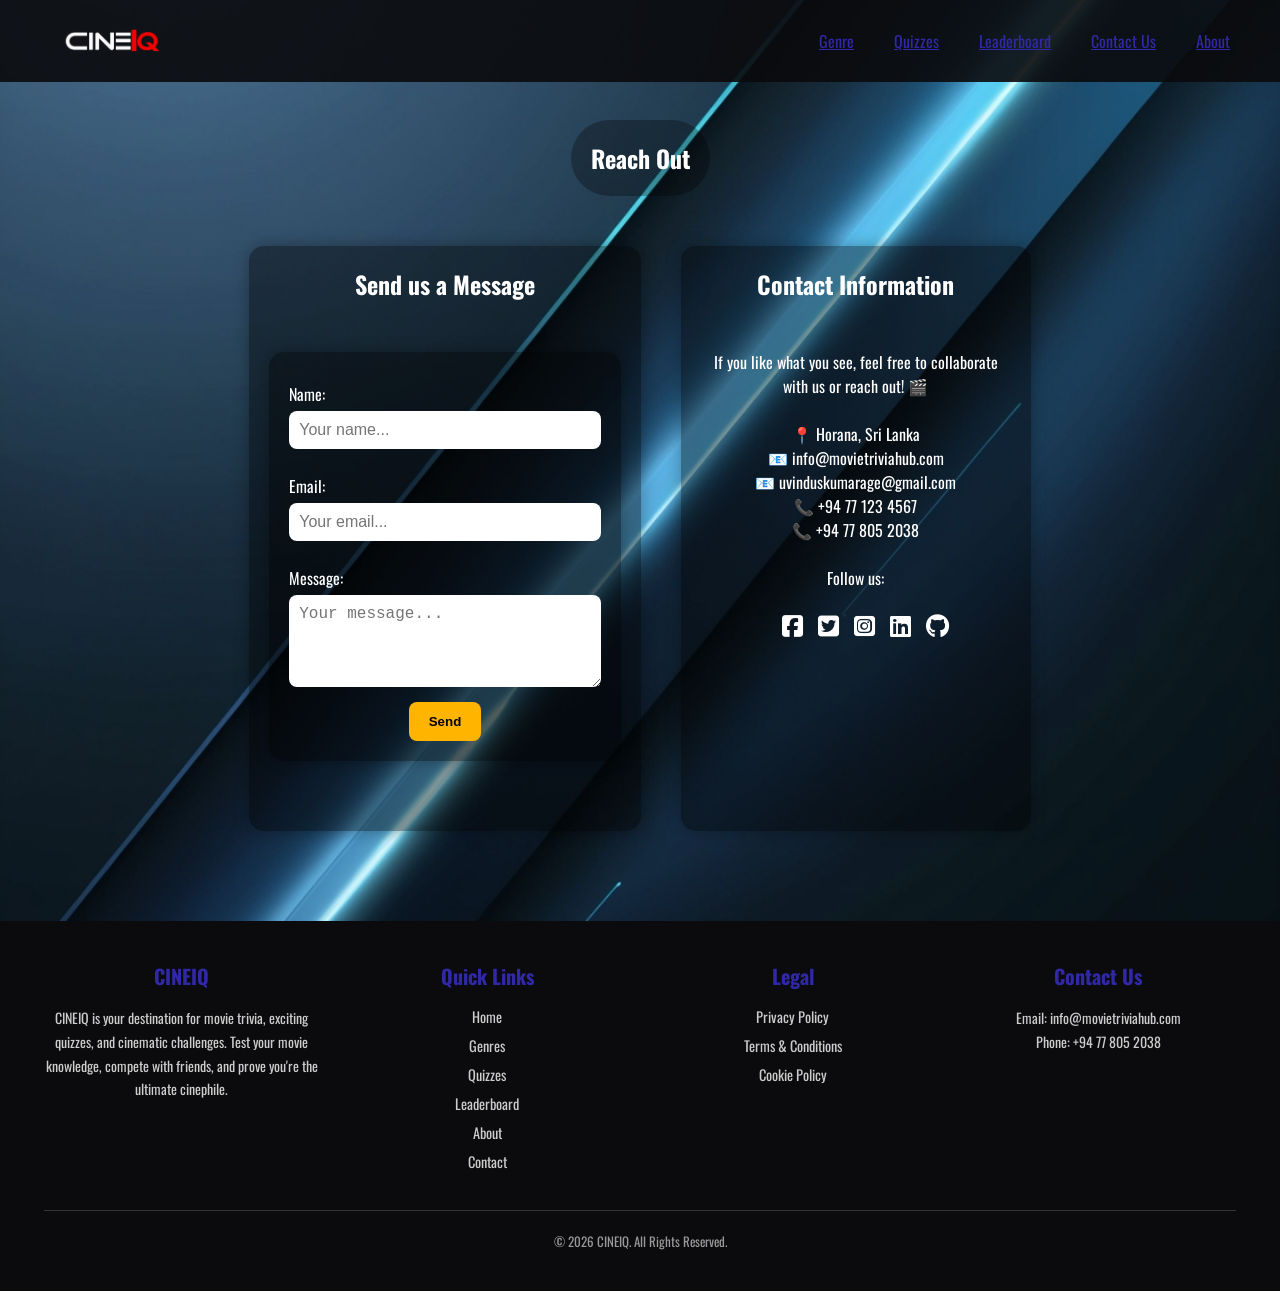
<file: n7.html>
<html>
<head>
    <meta charset="UTF-8">
    <meta name="viewport" content="width=device-width, initial-scale=1.0">
    <link href="https://fonts.googleapis.com/css2?family=Oswald:wght@400;700&display=swap" rel="stylesheet">
    <title>Contact Us</title>
    <link rel="stylesheet" href="https://cdnjs.cloudflare.com/ajax/libs/font-awesome/6.4.0/css/all.min.css">

    <style>

* {
    margin: 0;
    padding: 0;
    box-sizing: border-box;
}


.navibar {
    font-family: 'Oswald', sans-serif;
    display: flex;
    justify-content: space-between; 
    align-items: center;
    padding: 20px 50px;
    background-color: rgba(11, 11, 13, 0.9); 
    position: fixed;
    top: 0;
    left: 0;
    right: 0;
    z-index: 1000;
}
.navibar .logo {
    font-size: 1.8rem;
    color: #3028a5;
}
.logo a {
    color: #3028a5;
    text-decoration: none;
    transition: color 0.3s;
}
.logo a:hover {
    color: #ff4c4c;
}
.navi-links {
    list-style: none;
    display: flex;
    gap: 40px;
}
.navi-links a {
    color: #3028a5;
    text-decoration: none;
    transition: 0.3s;
}
.navi-links a:hover {
    color: #ff4c4c;
}

        body {
            font-family: 'Oswald', sans-serif;
            margin: 0;
            padding: 0;
            background: linear-gradient(135deg, #1e3c72, #2a5298);
            color: white;
            text-align: center;
        }

        body {
    font-family: 'Oswald', sans-serif;
    background-image: url('Leonardo_Phoenix_09_A_sleek_modern_dark_blue_abstract_backgrou_3.jpg');
    background-size: cover;
    background-position: center;
    background-repeat: no-repeat;
    background-attachment: fixed;
    padding-top: 120px; 
    color: #fff;
    display: flex;
    flex-direction: column;
    align-items: center;
}

        header {
            padding: 20px;
            background: rgba(0, 0, 0, 0.3);
            border-radius: 80px;
        }

        header h1 {
            margin: 0;
            font-size: 2.5rem;
            letter-spacing: 2px;
        }

        form {
            background: rgba(0, 0, 0, 0.4);
            max-width: 400px;
            margin: 50px auto;
            padding: 20px;
            border-radius: 15px;
            box-shadow: 0 0 15px rgba(0,0,0,0.3);
        }

        label {
            display: block;
            margin: 10px 0 5px;
            text-align: left;
        }

        input, textarea {
            width: 100%;
            padding: 10px;
            margin-bottom: 15px;
            border: none;
            border-radius: 8px;
            font-size: 1rem;
        }

        button {
            background: #ffb400;
            color: black;
            font-weight: bold;
            border: none;
            padding: 12px 20px;
            border-radius: 8px;
            cursor: pointer;
            transition: 0.3s;
        }

        button:hover {
            background: #ff9d00;
        }

        footer {
            padding: 15px;
            font-size: 0.9rem;
            background: rgba(0, 0, 0, 0.2);
            margin-top: 50px;
        }


            
.navi-links a {
    color: #3028a5;
    text-decoration: underline; 
    transition: 0.3s;
}
        
.dropdown {
    position: relative;
}


.dropdown-menu {
    display: none;
    position: absolute;
    top: 100%;
    left: 0;
    background-color: rgba(0,0,0,0.85);
    padding: 10px 0;
    list-style: none;
    min-width: 150px;
    z-index: 1000;
}


.dropdown-menu li a {
    display: block;
    padding: 8px 20px;
    color: #3028a5;
    text-decoration: underline;
}

.dropdown-menu li a:hover {
    color: #ff4c4c;
}


.dropdown:hover .dropdown-menu {
    display: block;
}


/* CINEIQ Footer */
.footer {
    background: #0b0b0d;
    color: #fff;
    padding: 40px 5%;
    margin-top: 40px;
    width: 100%;
    font-family: 'Oswald', sans-serif;
}

.footer-container {
    max-width: 1200px;
    margin: auto;
    display: flex;
    flex-wrap: wrap;
    justify-content: space-between;
    gap: 30px;
}

.footer-section {
    flex: 1;
    min-width: 200px;
}

.footer-section h3 {
    color: #3028a5;
    margin-bottom: 15px;
    font-size: 20px;
}

.footer-section p {
    font-size: 14px;
    line-height: 1.7;
    color: #ccc;
}

.footer-section ul {
    list-style: none;
}

.footer-section ul li {
    margin-bottom: 8px;
}

.footer-section a {
    color: #ccc;
    text-decoration: none;
    transition: 0.3s;
}

.footer-section a:hover {
    color: #ff4c4c;
}

.footer hr {
    border: 0;
    border-top: 1px solid #333;
    margin: 30px 0 20px;
}

.footer-bottom {
    text-align: center;
    font-size: 13px;
    color: #999;
}

/* Mobile footer */
@media (max-width: 600px) {
    .footer-container {
        flex-direction: column;
        gap: 25px;
    }
}

.footer {
    width: calc(100% + 40px);
    margin-left: -20px;
    margin-right: -20px;
    box-sizing: border-box;
}

/* CINEIQ Navigation Logo */
.navibar .logo img {
    height: 42px;
    width: auto;
    display: block;
    object-fit: contain;
}
    </style>
</head>
<body>
    <header>
        <nav class="navibar">
            <div class="logo">
            <a href="index.html">
                <img src="cineiq-logo.png" alt="CINEIQ Logo">
            </a>
        </div>
            <ul class="navi-links">
                <li class="dropdown">
                <a href="n22.html">Genre</a>
                <ul class="dropdown-menu">
                <li><a href="n333.html#Fantasy">Fantasy</a></li>
                <li><a href="n333.html#Sci-Fi">Sci-Fi</a></li>
                <li><a href="n333.html#Action">Action</a></li>
                <li><a href="n333.html#Horror">Horror</a></li>
                <li><a href="n333.html#Comedy">Comedy</a></li>
                <li><a href="n333.html#Romance">Romance</a></li>
            </ul>
        </li>
                <li><a href="n333.html">Quizzes</a></li>
                <li><a href="n8.html">Leaderboard</a></li>
                <li><a href="n7.html">Contact Us</a></li>
                <li><a href="n9.html">About</a></li>
            </ul>
        </nav>
        <h2>Reach Out</h2>
    </header>

<main>
    <main style="display: flex; flex-wrap: wrap; justify-content: center; gap: 40px; padding: 50px 20px;">

        
        <div style="flex: 1; min-width: 300px; max-width: 400px; background: rgba(0,0,0,0.4); padding: 20px; border-radius: 15px; box-shadow: 0 0 15px rgba(0,0,0,0.3);">
            <h2>Send us a Message</h2>
            <form id="contactForm">
                <label for="name">Name:</label>
                <input type="text" id="name" name="name" placeholder="Your name..." required>
    
                <label for="email">Email:</label>
                <input type="email" id="email" name="email" placeholder="Your email..." required>
    
                <label for="message">Message:</label>
                <textarea id="message" name="message" rows="4" placeholder="Your message..." required></textarea>
    
                <button type="submit">Send</button>
            </form>
        </div>
    
        
        <div style="flex: 1; min-width: 250px; max-width: 350px; background: rgba(0,0,0,0.4); padding: 20px; border-radius: 15px; box-shadow: 0 0 15px rgba(0,0,0,0.3);">
            <h2>Contact Information</h2><br><br>
            <p>If you like what you see, feel free to collaborate with us or reach out! 🎬</p><br>
            <p>📍 Horana, Sri Lanka</p>
            <p>📧 info@movietriviahub.com</p>
            <p>📧 uvinduskumarage@gmail.com</p>
            <p>📞 +94 77 123 4567</p>
            <p>📞 +94 77 805 2038</p><br>
            <p>Follow us:</p><br>
            <div style="display: flex; gap: 15px; font-size: 1.5rem;">
                &nbsp;&nbsp;&nbsp;&nbsp;&nbsp;&nbsp;&nbsp;&nbsp;&nbsp;&nbsp;&nbsp;<a href="https://www.facebook.com/uvindu.kumarage/" style="color:#fff;"><i class="fab fa-facebook-square"></i></a>
                <a href="#" style="color:#fff;"><i class="fab fa-twitter-square"></i></a>
                <a href="#" style="color:#fff;"><i class="fab fa-instagram-square"></i></a>
                <a href="https://www.linkedin.com/in/uvindu-kumarage-7721921bb/" style="color:#fff;"><i class="fab fa-linkedin"></i></a>
                <a href="https://github.com/Uvindukumarage-code" style="color:#fff;"><i class="fab fa-github"></i></a>
            </div>
        </div>
        
    
    </main>
    
</main>



<script>
document.getElementById('contactForm').addEventListener('submit', function(e) {
    e.preventDefault();

    let name = document.getElementById('name').value.trim();
    let email = document.getElementById('email').value.trim();
    let message = document.getElementById('message').value.trim();

    if (name && email.includes("@") && message) {
        alert("Thanks, " + name + "! Your message has been sent.");
        this.reset();
    } else {
        alert("Please fill out all fields correctly.");
    }
});
</script>



<!-- CINEIQ Footer -->
<footer class="footer">

    <div class="footer-container">

        <!-- About -->
        <div class="footer-section">
            <h3>CINEIQ</h3>
            <p>
                CINEIQ is your destination for movie trivia,
                exciting quizzes, and cinematic challenges.
                Test your movie knowledge, compete with friends,
                and prove you're the ultimate cinephile.
            </p>
        </div>

        <!-- Quick Links -->
        <div class="footer-section">
            <h3>Quick Links</h3>
            <ul>
                <li><a href="n1.html">Home</a></li>
                <li><a href="n22.html">Genres</a></li>
                <li><a href="n333.html">Quizzes</a></li>
                <li><a href="n8.html">Leaderboard</a></li>
                <li><a href="n9.html">About</a></li>
                <li><a href="n7.html">Contact</a></li>
            </ul>
        </div>

        <!-- Legal -->
        <div class="footer-section">
            <h3>Legal</h3>
            <ul>
                <li><a href="#">Privacy Policy</a></li>
                <li><a href="#">Terms & Conditions</a></li>
                <li><a href="#">Cookie Policy</a></li>
            </ul>
        </div>

        <!-- Contact -->
        <div class="footer-section">
            <h3>Contact Us</h3>
            <p>Email: info@movietriviahub.com</p>
            <p>Phone: +94 77 805 2038</p>
        </div>

    </div>

    <hr>

    <div class="footer-bottom">
        &copy; 2026 CINEIQ. All Rights Reserved.
    </div>

</footer>
  
</body>
</html>
</file>
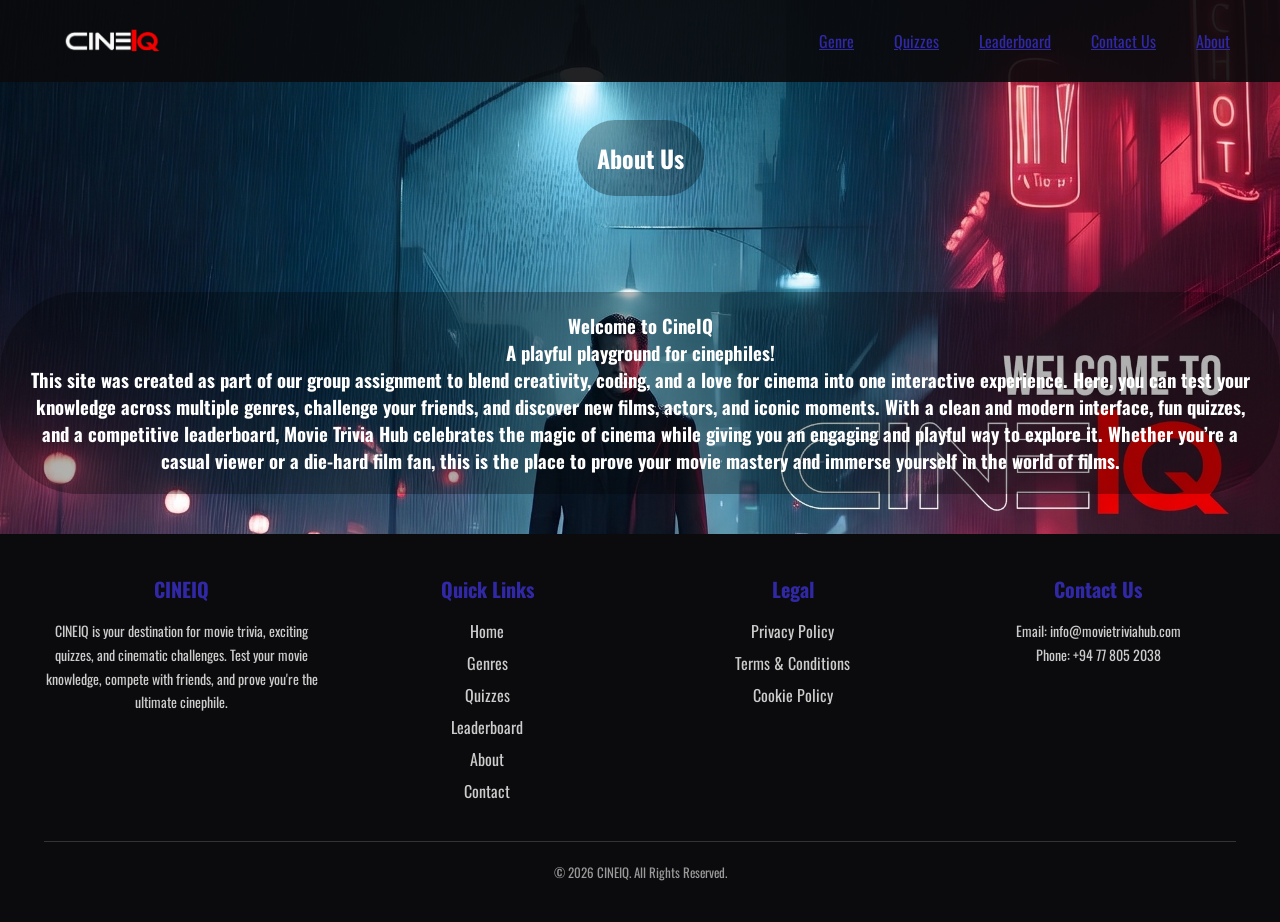
<file: n9.html>
<html>
    <head>
        <link href="https://fonts.googleapis.com/css2?family=Oswald:wght@400;700&display=swap" rel="stylesheet">
        <title>About </title>
    </head>
    <style>

* {
    margin: 0;
    padding: 0;
    box-sizing: border-box;
}


.navibar {
    font-family: 'Oswald', sans-serif;
    display: flex;
    justify-content: space-between; 
    align-items: center;
    padding: 20px 50px;
    background-color: rgba(11, 11, 13, 0.9); 
    position: fixed;
    top: 0;
    left: 0;
    right: 0;
    z-index: 1000;
}
.navibar .logo {
    font-size: 1.8rem;
    color: #3028a5;
}
.logo a {
    color: #3028a5;
    text-decoration: none;
    transition: color 0.3s;
}
.logo a:hover {
    color: #ff4c4c;
}
.navi-links {
    list-style: none;
    display: flex;
    gap: 40px;
}
.navi-links a {
    color: #3028a5;
    text-decoration: none;
    transition: 0.3s;
}
.navi-links a:hover {
    color: #ff4c4c;
}

            
            .navi-links a {
    color: #3028a5;
    text-decoration: underline; 
    transition: 0.3s;
}
       
.dropdown {
    position: relative;
}


.dropdown-menu {
    display: none;
    position: absolute;
    top: 100%;
    left: 0;
    background-color: rgba(0,0,0,0.85);
    padding: 10px 0;
    list-style: none;
    min-width: 150px;
    z-index: 1000;
}


.dropdown-menu li a {
    display: block;
    padding: 8px 20px;
    color: #3028a5;
    text-decoration: underline;
}

.dropdown-menu li a:hover {
    color: #ff4c4c;
}


.dropdown:hover .dropdown-menu {
    display: block;
}

body {
            font-family: 'Oswald', sans-serif;
            margin: 0;
            padding: 0;
            background: linear-gradient(135deg, #1e3c72, #2a5298);
            color: white;
            text-align: center;
        }

        body {
    font-family: 'Oswald', sans-serif;
    background-image: url('Leonardo_Phoenix_09_Wide_cinematic_movie_still_panoramic_view_2 (1).jpg');
    background-size: cover;
    background-position: center;
    background-repeat: no-repeat;
    background-attachment: fixed;
    padding-top: 120px; 
    color: #fff;
    display: flex;
    flex-direction: column;
    align-items: center;
}

header {
            padding: 20px;
            background: rgba(0, 0, 0, 0.3);
            border-radius: 80px;
        }

         middle-box{
            padding: 20px;
            background: rgba(0, 0, 0, 0.3);
            border-radius: 80px;

         }


         /* CINEIQ Footer */
.footer {
    background: #0b0b0d;
    color: #fff;
    padding: 40px 5%;
    margin-top: 40px;
    width: 100%;
    font-family: 'Oswald', sans-serif;
}

.footer-container {
    max-width: 1200px;
    margin: auto;
    display: flex;
    flex-wrap: wrap;
    justify-content: space-between;
    gap: 30px;
}

.footer-section {
    flex: 1;
    min-width: 200px;
}

.footer-section h3 {
    color: #3028a5;
    margin-bottom: 15px;
    font-size: 20px;
}

.footer-section p {
    font-size: 14px;
    line-height: 1.7;
    color: #ccc;
}

.footer-section ul {
    list-style: none;
}

.footer-section ul li {
    margin-bottom: 8px;
}

.footer-section a {
    color: #ccc;
    text-decoration: none;
    transition: 0.3s;
}

.footer-section a:hover {
    color: #ff4c4c;
}

.footer hr {
    border: 0;
    border-top: 1px solid #333;
    margin: 30px 0 20px;
}

.footer-bottom {
    text-align: center;
    font-size: 13px;
    color: #999;
}

/* Mobile footer */
@media (max-width: 600px) {
    .footer-container {
        flex-direction: column;
        gap: 25px;
    }
}

.footer {
    width: calc(100% + 40px);
    margin-left: -20px;
    margin-right: -20px;
    box-sizing: border-box;
}


/* CINEIQ Navigation Logo */
.navibar .logo img {
    height: 42px;
    width: auto;
    display: block;
    object-fit: contain;
}
        </style>
    <body>


        <header>
            <nav class="navibar">
                <div class="logo">
            <a href="index.html">
                <img src="cineiq-logo.png" alt="CINEIQ Logo">
            </a>
        </div>
                <ul class="navi-links">
                    <li class="dropdown">
                    <a href="n22.html">Genre</a>
                    <ul class="dropdown-menu">
                    <li><a href="n333.html#Fantasy">Fantasy</a></li>
                    <li><a href="n333.html#Sci-Fi">Sci-Fi</a></li>
                    <li><a href="n333.html#Action">Action</a></li>
                    <li><a href="n333.html#Horror">Horror</a></li>
                    <li><a href="n333.html#Comedy">Comedy</a></li>
                    <li><a href="n333.html#Romance">Romance</a></li>
                </ul>
            </li>
                    <li><a href="n333.html">Quizzes</a></li>
                    <li><a href="n8.html">Leaderboard</a></li>
                    <li><a href="n7.html">Contact Us</a></li>
                    <li><a href="n9.html">About</a></li>
                </ul>
            </nav>
            <h2>About Us</h2>
        </header>
        <br><br><br><br>
        <middle-box><h3> Welcome to CineIQ <br> A playful playground for cinephiles! <br>This site was created as part of our group assignment to blend creativity, coding, and a love for cinema into one interactive experience. Here, you can test your knowledge across multiple genres, challenge your friends, and discover new films, actors, and iconic moments. With a clean and modern interface, fun quizzes, and a competitive leaderboard, Movie Trivia Hub celebrates the magic of cinema while giving you an engaging and playful way to explore it. Whether you’re a casual viewer or a die-hard film fan, this is the place to prove your movie mastery and immerse yourself in the world of films.</h3></middle-box>
       

                      
<!-- CINEIQ Footer -->
<footer class="footer">

    <div class="footer-container">

        <!-- About -->
        <div class="footer-section">
            <h3>CINEIQ</h3>
            <p>
                CINEIQ is your destination for movie trivia,
                exciting quizzes, and cinematic challenges.
                Test your movie knowledge, compete with friends,
                and prove you're the ultimate cinephile.
            </p>
        </div>

        <!-- Quick Links -->
        <div class="footer-section">
            <h3>Quick Links</h3>
            <ul>
                <li><a href="n1.html">Home</a></li>
                <li><a href="n22.html">Genres</a></li>
                <li><a href="n333.html">Quizzes</a></li>
                <li><a href="n8.html">Leaderboard</a></li>
                <li><a href="n9.html">About</a></li>
                <li><a href="n7.html">Contact</a></li>
            </ul>
        </div>

        <!-- Legal -->
        <div class="footer-section">
            <h3>Legal</h3>
            <ul>
                <li><a href="#">Privacy Policy</a></li>
                <li><a href="#">Terms & Conditions</a></li>
                <li><a href="#">Cookie Policy</a></li>
            </ul>
        </div>

        <!-- Contact -->
        <div class="footer-section">
            <h3>Contact Us</h3>
            <p>Email: info@movietriviahub.com</p>
            <p>Phone: +94 77 805 2038</p>
        </div>

    </div>

    <hr>

    <div class="footer-bottom">
        &copy; 2026 CINEIQ. All Rights Reserved.
    </div>

</footer>
            
    
    </body>
    </html>
</file>
<file: n3.css>
* {
    margin: 0;
    padding: 0;
    box-sizing: border-box;
}
body {
    font-family: 'Oswald', sans-serif;
    background-color: #0d0d0d;
    color: #fff;
}

/* Navigation logo */
.logo img {
    height: 42px;
    width: auto;
    display: block;
    object-fit: contain;
}

/* Welcome heading */
.welcome-heading {
    display: flex;
    align-items: center;
    justify-content: center;
    gap: 1px;
    font-size: 48px;
    color: white;
}

.welcome-heading img {
    height: 80px;
    width: auto;
    object-fit: contain;
    transform: translateY(8px);
    
}

/* Navbar */
.navibar {
    display: flex;
    justify-content: space-between;
    align-items: center;
    padding: 20px 50px;
    background-color: rgba(0, 0, 0, 0.85);
    position: fixed;
    width: 100%;
    top: 0;
    z-index: 1000;
}
.navibar .logo {
    font-size: 1.8rem;
    color: #3028a5;
}
.navi-links {
    list-style: none;
    display: flex;
    gap: 40px;
}
.navi-links a {
    color: #3028a5;
    text-decoration: none;
    transition: 0.3s;
}
.navi-links a:hover {
    color: #ff4c4c;
}

/* Hero section */
.hero {
    position: relative;
    height: 100vh;
    overflow: hidden;

    display: flex;
    justify-content: center; /* horizontal center */
    align-items: center;     /* vertical center */
    text-align: center;
    flex-direction: column;  /* stack text vertically */
    /* No background here, backgrounds will be on .slide divs */
}

/* Each slide with background + animation */

.slide {
    position: absolute;
    width: 100%;
    height: 100%;
    background-size: cover;
    background-position: center;
    opacity: 0;
    animation: fadeSlide 10s infinite;
}

.slide:nth-of-type(1) {
    animation-delay: 0s;
}

.slide:nth-of-type(2) {
    animation-delay: 2s;
}

.slide:nth-of-type(3) {
    animation-delay: 4s;
}
.slide:nth-of-type(4){
    animation-delay: 6s;
}
.slide:nth-of-type(5){
    animation-delay: 8s;
}

@keyframes fadeSlide {
    0% { opacity: 0; }
    8% { opacity: 1; }
    33% { opacity: 1; }
    41% { opacity: 0; }
    100% { opacity: 0; }
}


/* Overlay */
.overlay {
    position: absolute;
    width: 100%;
    height: 100%;
    background: rgba(0, 0, 0, 0.6);
    z-index: 1;
}

/* Hero Content */
.hero-content {
    position: relative;
    z-index: 2;
    max-width: 800px;
    padding: 20px;
    text-align: center;
}

.hero-content h1 {
    font-size: 3.8rem;
    margin-bottom: 20px;
}

.hero-content h1 span {
    color: #ff4c4c;
}

.hero-content p {
    font-size: 1.5rem;
    margin-bottom: 30px;
}

.hero-content p span {
    color:#ff4c4c
}

.cta-btn {
    padding: 15px 30px;
    background-color: #ff4c4c;
    color: white;
    border: none;
    text-decoration: none;
    font-size: 1.1rem;
    transition: background 0.3s ease;
    cursor: pointer;
}
.cta-btn:hover {
    background-color: #e63b3b;
}
</file>
